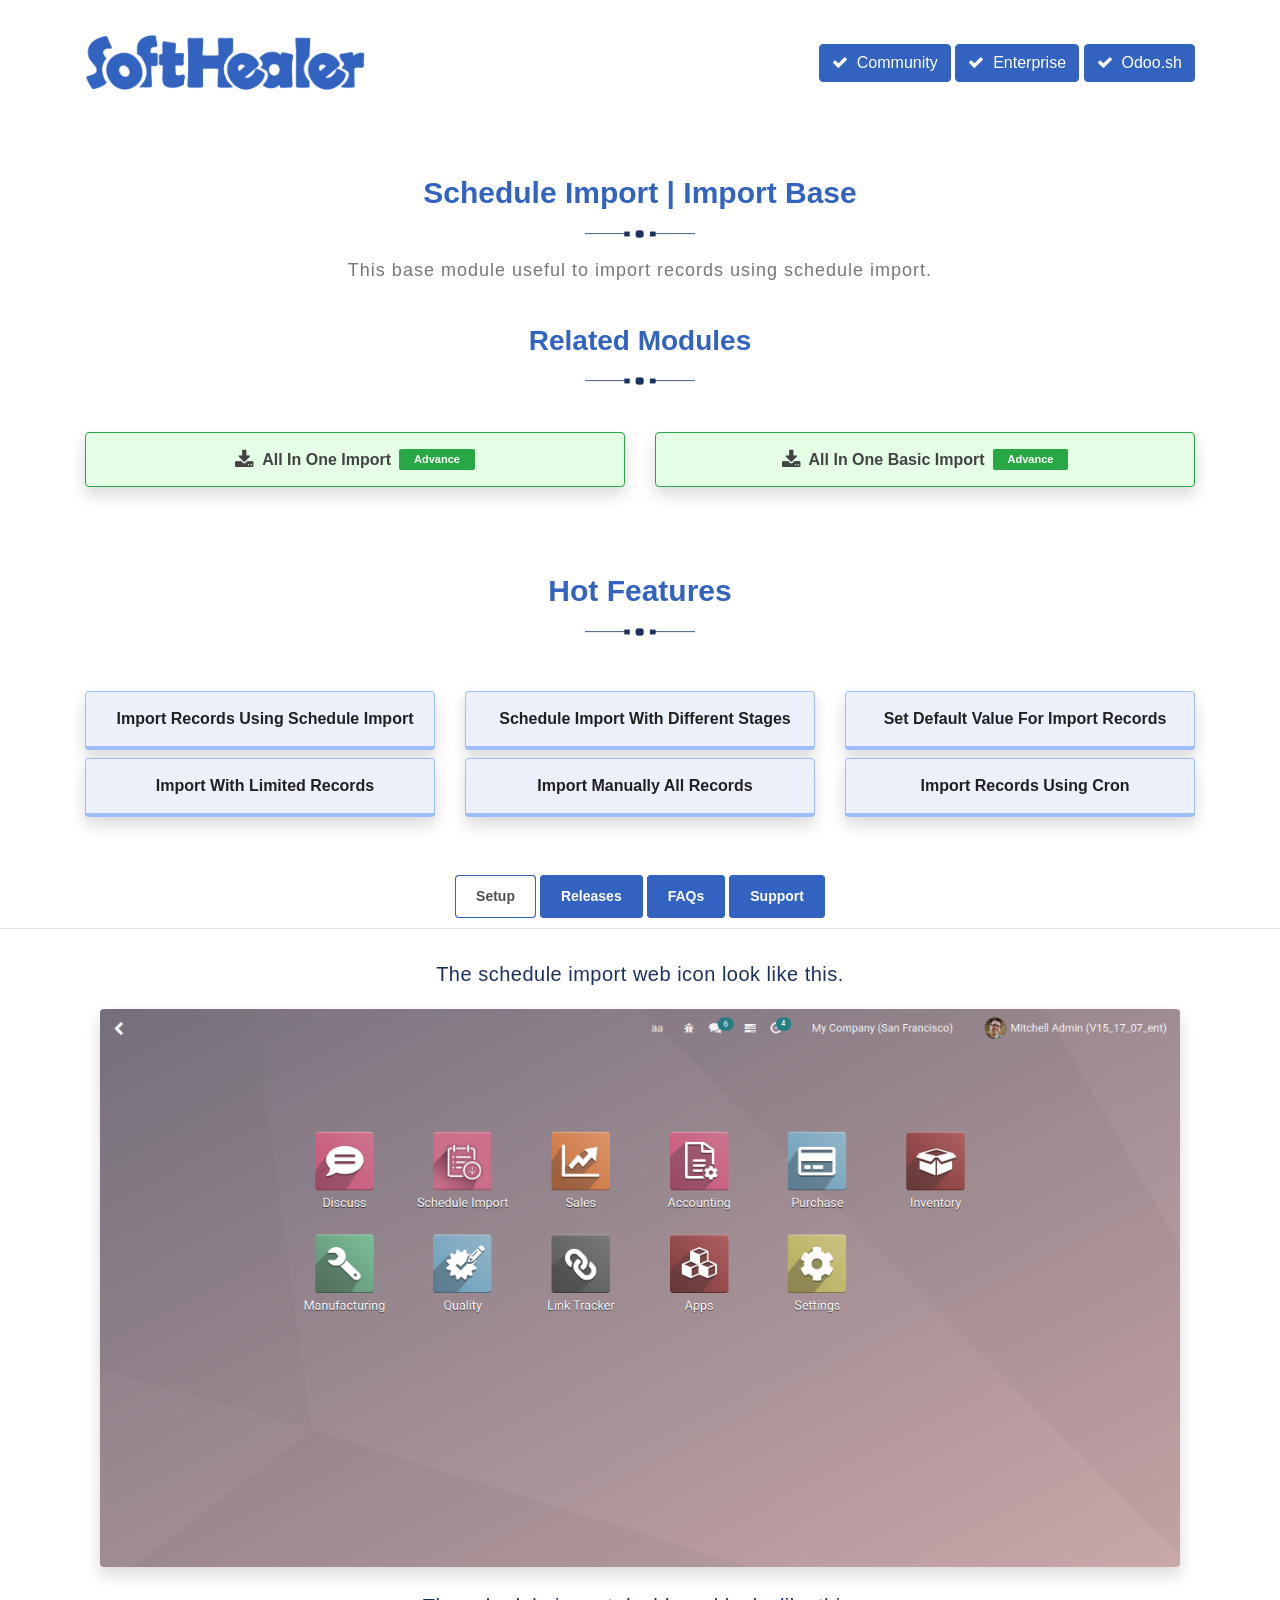
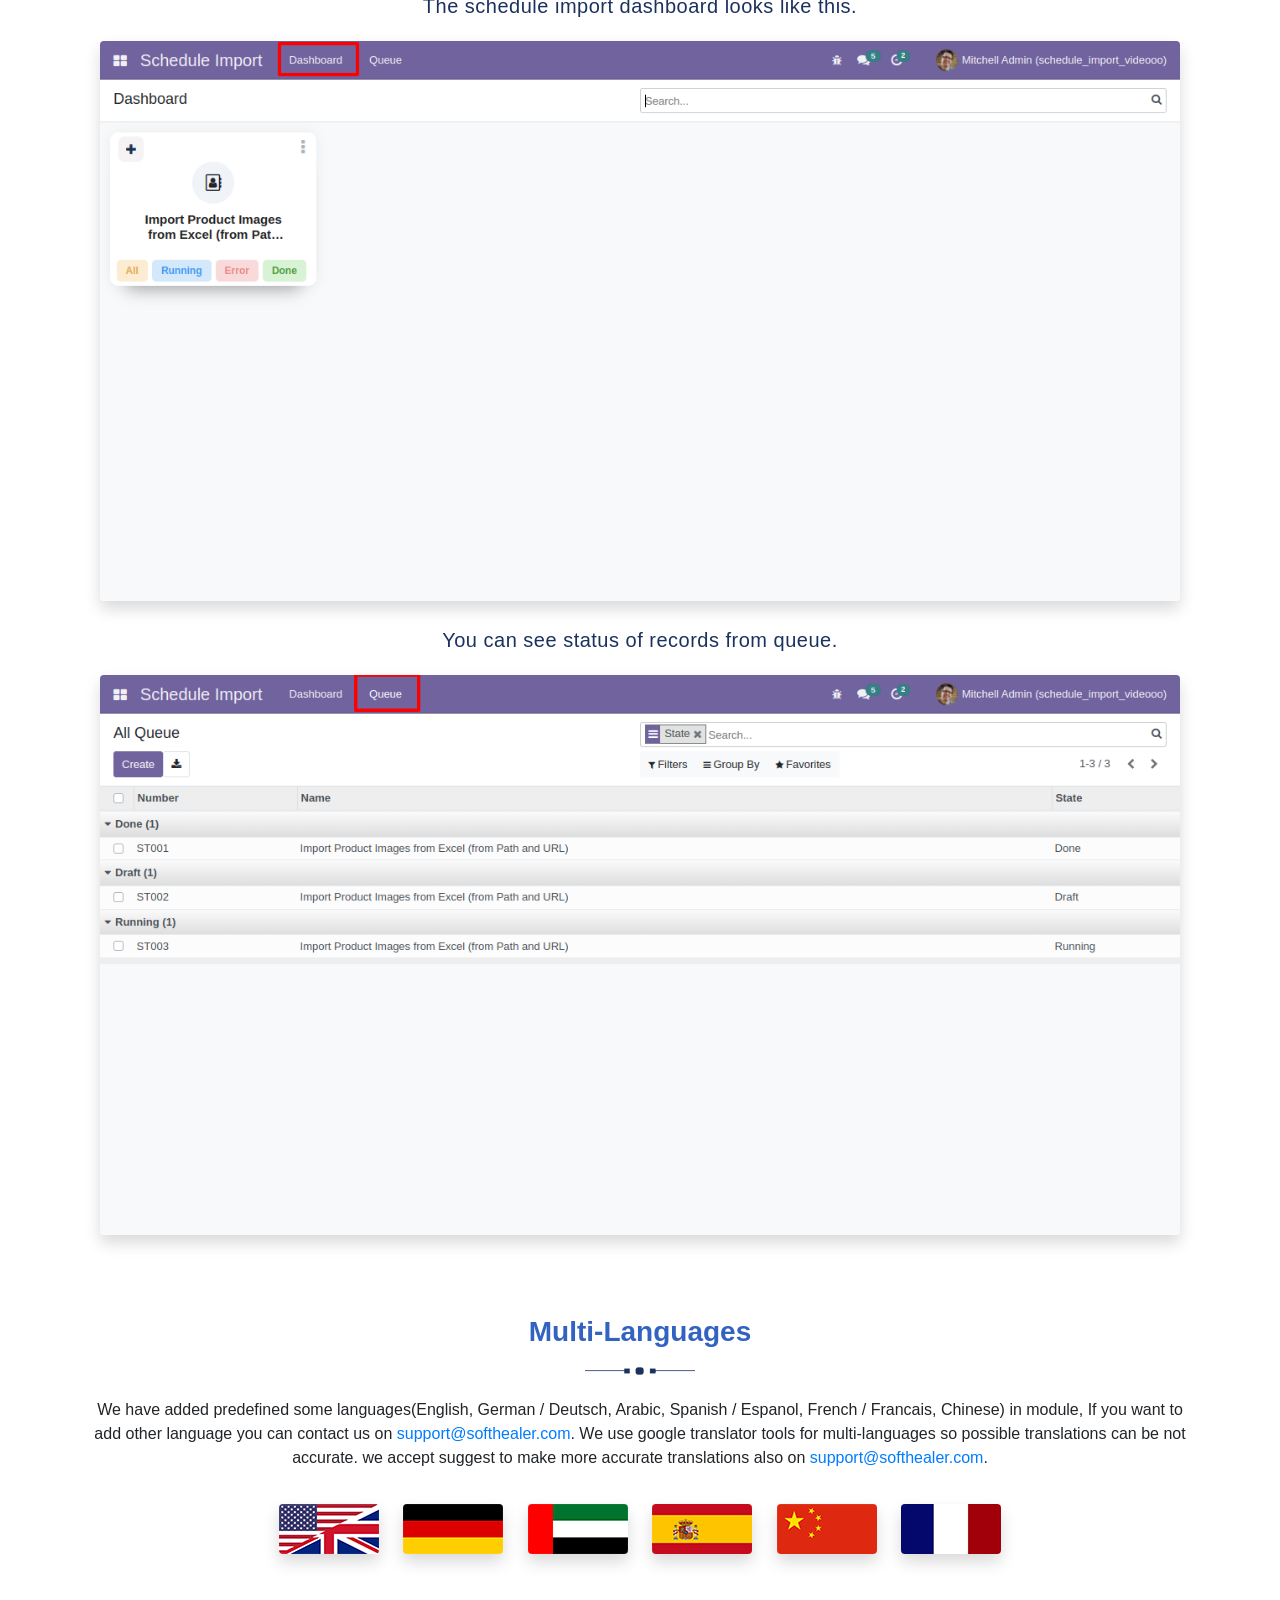
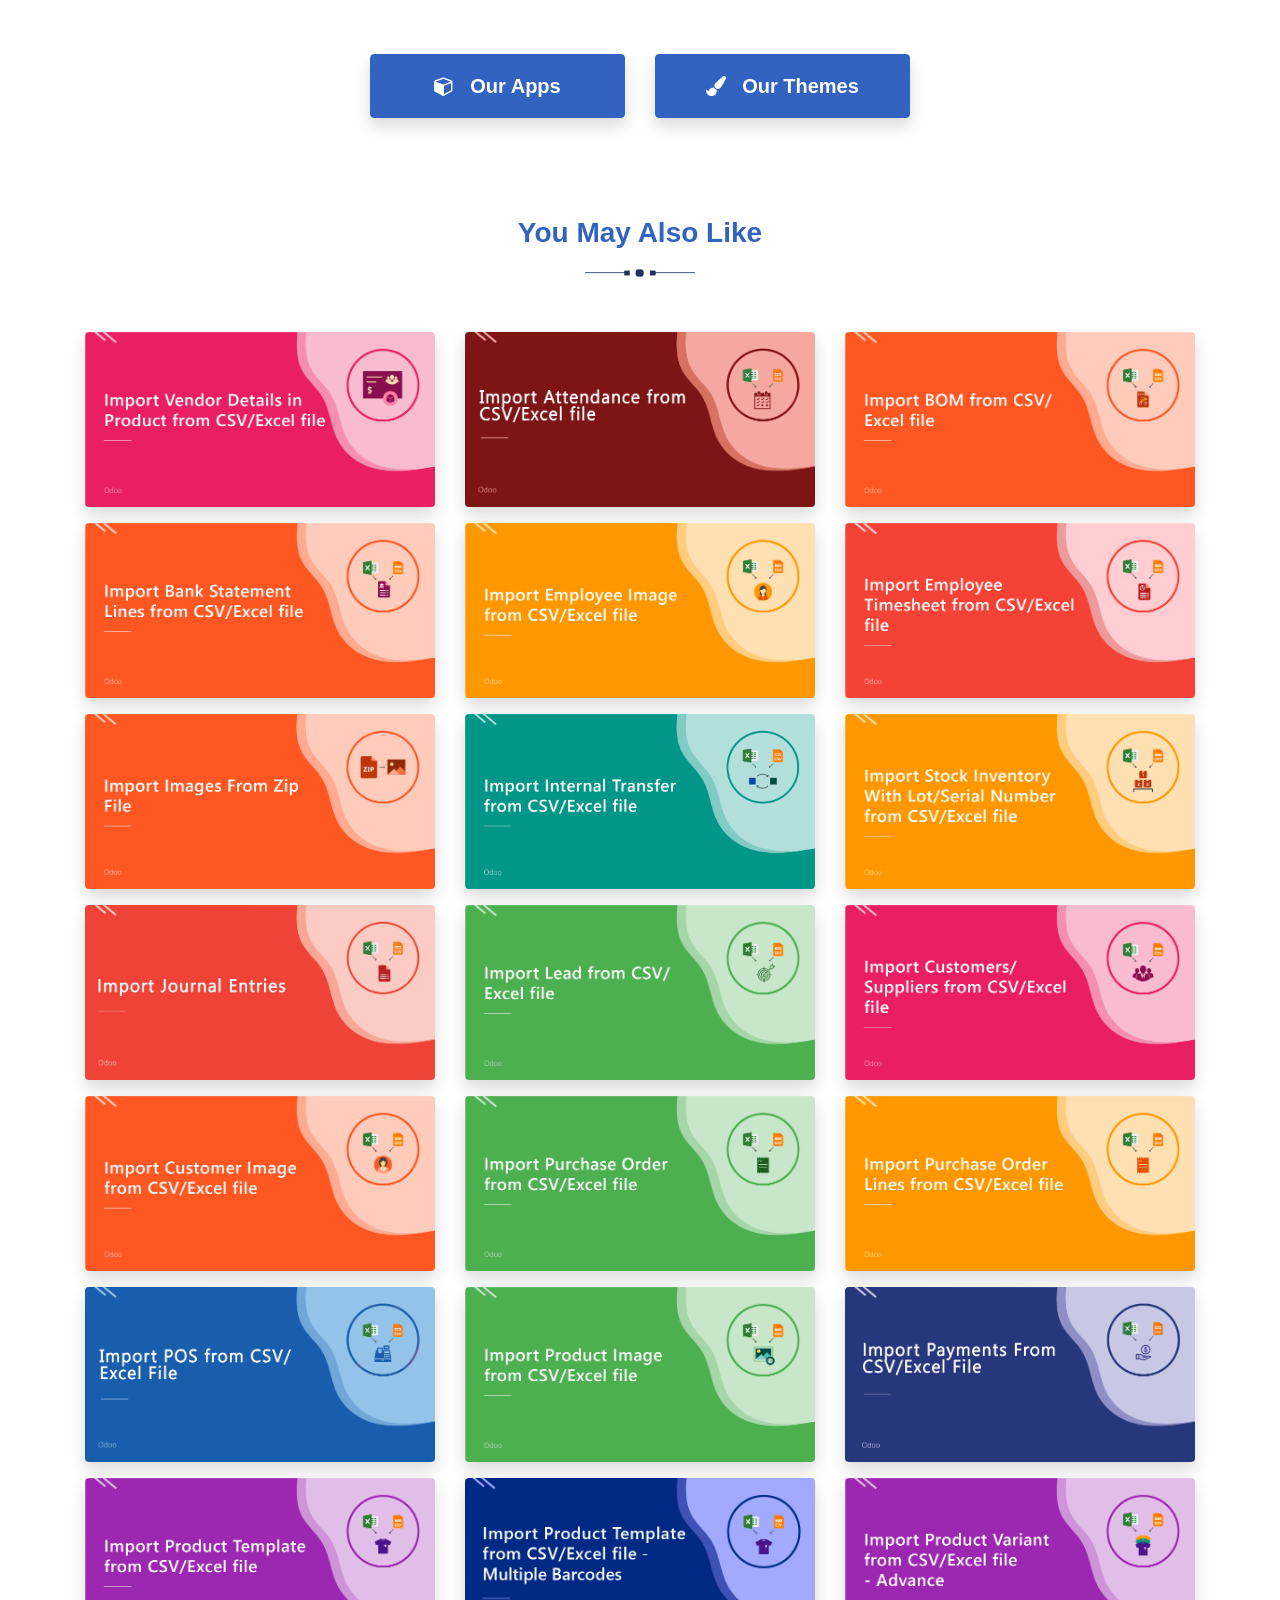
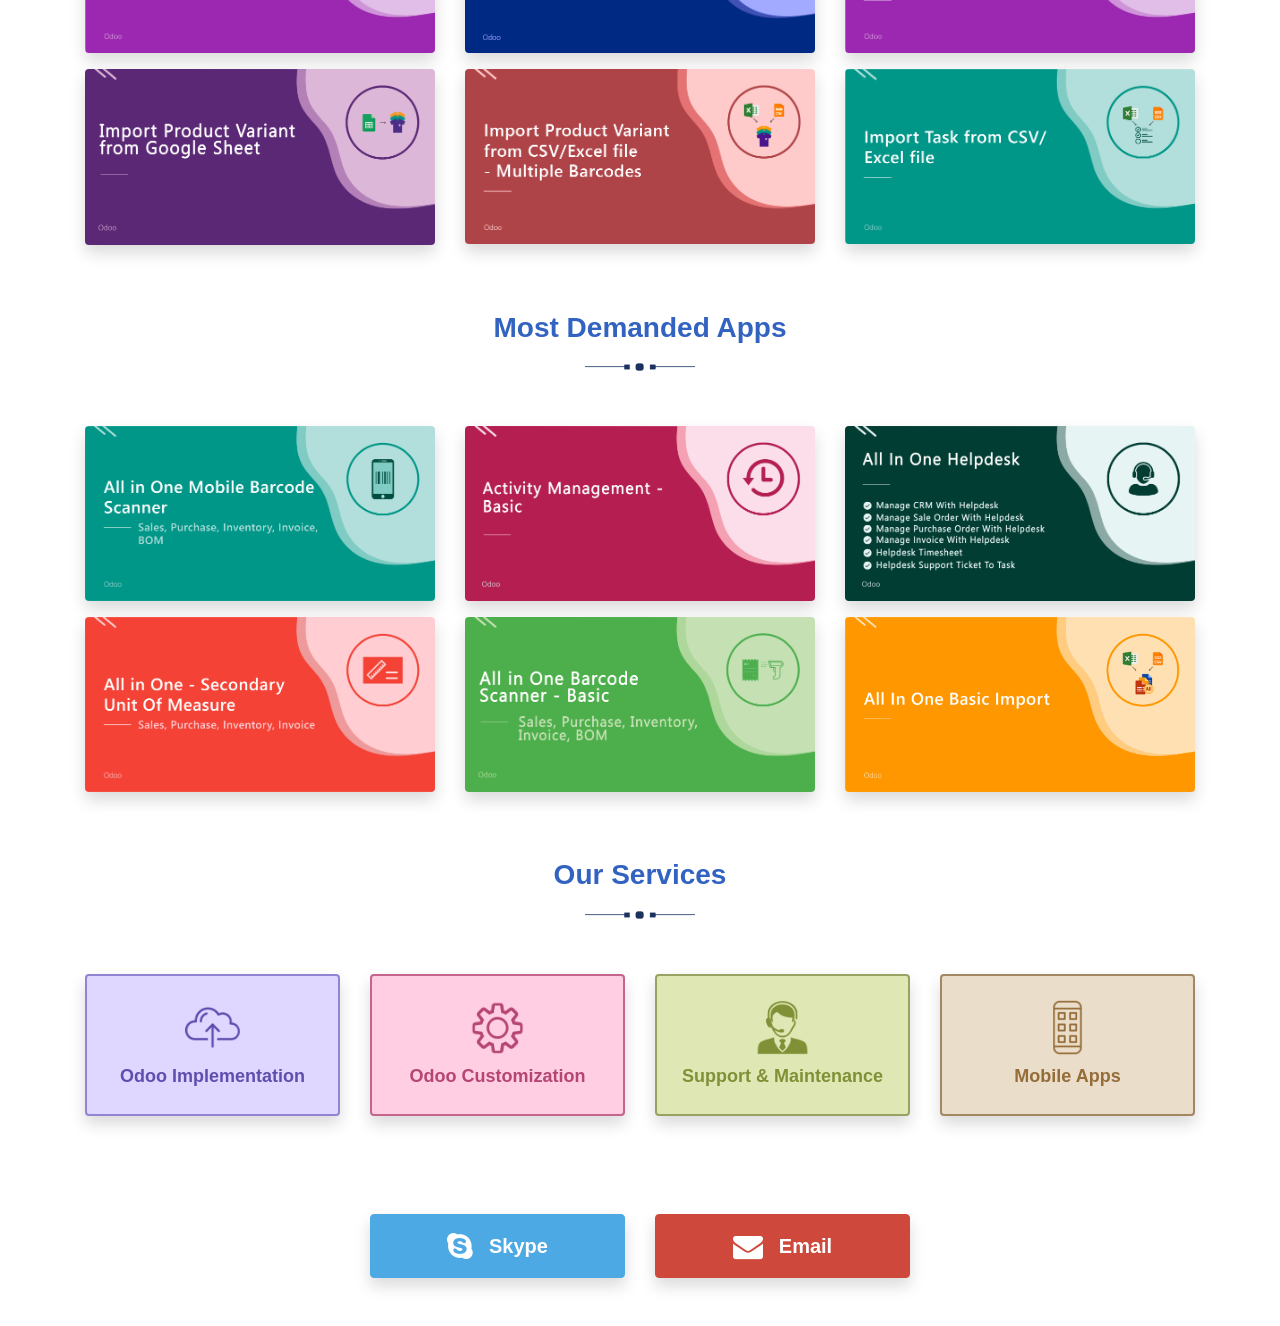
<file: sh_import_base/static/description/index.html>
<!DOCTYPE html>
<html>
   <head>
      <title></title>
      <link rel="stylesheet" href="https://maxcdn.bootstrapcdn.com/bootstrap/4.5.0/css/bootstrap.min.css">
      <link rel="stylesheet" href="https://cdnjs.cloudflare.com/ajax/libs/font-awesome/4.7.0/css/font-awesome.min.css">
      <script src="https://ajax.googleapis.com/ajax/libs/jquery/3.5.1/jquery.min.js"></script>
      <script src="https://cdnjs.cloudflare.com/ajax/libs/popper.js/1.16.0/umd/popper.min.js"></script>
      <script src="https://maxcdn.bootstrapcdn.com/bootstrap/4.5.0/js/bootstrap.min.js"></script>


   </head>
   <body>
      <section id="sh_module_heading">
         <div class="container">
            <div class="sh_center text-center" style='margin: 2rem 0;'>
               <div class="row align-items-center" style='align-items: center;'>
                  <div class="col-lg-4 col-md-4 col-sm-12" style='text-align: left;'>
                     <img src='softhealer.png' alt='logo' style="width: 80%;">
                  </div>
                  <div class="col-lg-8 col-md-8 col-sm-12" style='text-align: right;'>
                     <span class='btn btn-primary' style="position: relative; overflow: hidden; border: 1px solid transparent; padding: .375rem .75rem; font-size: 1rem; line-height: 1.5; border-radius: .25rem; background-color: #3363c1;border-color: #3363c1;"><i class='fa fa-check' style="margin-right: 9px;"></i>Community</span>
                     <span class='btn btn-primary' style="position: relative; overflow: hidden; border: 1px solid transparent; padding: .375rem .75rem; font-size: 1rem; line-height: 1.5; border-radius: .25rem; background-color: #3363c1;border-color: #3363c1;"><i class='fa fa-check' style="margin-right: 9px;"></i>Enterprise</span>
                     <span class='btn btn-primary' style="position: relative; overflow: hidden; border: 1px solid transparent; padding: .375rem .75rem; font-size: 1rem; line-height: 1.5; border-radius: .25rem; background-color: #3363c1;border-color: #3363c1;"><i class='fa fa-check' style="margin-right: 9px;"></i>Odoo.sh</span>
                  </div>
               </div>
            </div>
         </div>
      </section>
      <!-- heading  -->
      <section id="sh_module_heading" style="padding-top: 50px;">
         <div class="container">
            <div class="sh_center text-center">
               <h4 style="font-size: 30px;font-weight: 600;color: #3363c1;margin-bottom: 10px;">Schedule Import | Import Base</h4>
               <!-- <img src="shape.png" style="width: 100px;display: block;text-align: center;margin: auto;margin-bottom: 20px;" /> -->
               <img src="heading.png" alt="heading" />
               <p style="color: #777;font-size: 18px;margin: 0;letter-spacing: 1px;margin-top: 12px;">This base module useful to import records using schedule import.</p>
            </div>
         </div>
      </section>
    






<!-- Two button section -->
      <section class="sh_bg_cover" style="padding:40px 0px;background-color: transparent;">
        <div class="container">
            <div class="sh_center text-center" style="margin-bottom: 40px;">
               <h4 style="font-size: 28px;font-weight: 600;color: #3363c1;margin-bottom: 10px;">Related Modules</h4>
               <!-- <hr style="width: 100px;border-width: 2px;border-color: #3363c1;" /> -->
               <img src="heading.png" alt="heading" />
            </div>
              <div class="row">
               
               <div class="col-md-6 mb-3 col-lg-6 col-sm-12 col-12">
                  <a href="https://apps.odoo.com/apps/modules/15.0/sh_all_in_one_import/" target="_blank" style="text-decoration:none;">
                     <div class="box p-3 shadow text-center border border-success rounded d-flex justify-content-center align-items-center" align="center" style="color:#434343; font-family:sans-serif!important;  margin-bottom:0px !important; text-align:justify; text-decoration: none;background-color: #e5ffe6;border-radius: 0.25rem !important;">
                        <!-- <img class="mr-2" src="d.png" alt="gif" style="height: 25px;" /> -->
                        <span class="fa fa-download" style="font-size: 20px;color: #434343;margin-right: 8px;"></span>
                        <h6 class="mb-0 font-weight-bold mr-2">All In One Import</h6> <span class="badge badge-success" style="padding:5px 15px; border-radius:2px; color:#fff; font-size: 11px; font-weight:bold;vertical-align: text-top;">Advance</span>
                     </div>
                  </a>
               </div>
               <div class="col-md-6 mb-3 col-lg-6 col-sm-12 col-12">
                  <a href="https://apps.odoo.com/apps/modules/15.0/sh_all_in_one_basic_import/" target="_blank" style="text-decoration:none;">
                     <div class="box p-3 shadow text-center border border-success rounded d-flex justify-content-center align-items-center" align="center" style="color:#434343; font-family:sans-serif!important;  margin-bottom:0px !important; text-align:justify; text-decoration: none;background-color: #e5ffe6;border-radius: 0.25rem !important;">
                        <!-- <img class="mr-2" src="d.png" alt="gif" style="height: 25px;" /> -->
                        <span class="fa fa-download" style="font-size: 20px;color: #434343;margin-right: 8px;"></span>
                        <h6 class="mb-0 font-weight-bold mr-2">All In One Basic Import</h6> <span class="badge badge-success" style="padding:5px 15px; border-radius:2px; color:#fff; font-size: 11px; font-weight:bold;vertical-align: text-top;">Advance</span>
                     </div>
                  </a>
               </div>
               
            </div>
         </div>
      </section> 
<!-- end Two button section -->

      <section id="sh_hot_feature" style="padding-top: 30px;background-color: transparent;">
         <div class="container">
            <div class="sh_center text-center mb-5">
               <h4 style="font-size: 30px;font-weight: 600;color: #3363c1;margin-bottom: 10px;">Hot Features</h4>
               <!-- <hr style="width: 100px;border-width: 2px;border-color: #3363c1;" /> -->
               <img src="heading.png" alt="heading" />
            </div>
            <div class="row">
                <div
               class="col-lg-4 col-md-6 col-sm-12 col-12 mb-2">
               <div
                  class="sh_icon d-flex justify-content-center align-items-center rounded shadow"
                  style="padding: 15px;border: 1px solid #9ebdfb;border-bottom: 4px solid #9ebdfb;background-color: #ebf0fb;border-radius: 0.25rem !important;">

                  <span
                     style="color: #212121;font-weight: 600;vertical-align: middle;padding-left: 10px;">Import Records Using Schedule Import
                  </span>
               </div>
            </div>
            <div
               class="col-lg-4 col-md-6 col-sm-12 col-12 mb-2">
               <div
                  class="sh_icon d-flex justify-content-center align-items-center rounded shadow"
                  style="padding: 15px;border: 1px solid #9ebdfb;border-bottom: 4px solid #9ebdfb;background-color: #ebf0fb;border-radius: 0.25rem !important;">

                  <span
                     style="color: #212121;font-weight: 600;vertical-align: middle;padding-left: 10px;">Schedule Import With Different Stages
                  </span>
               </div>
            </div>
            
              <div
               class="col-lg-4 col-md-6 col-sm-12 col-12 mb-2">
               <div
                  class="sh_icon d-flex justify-content-center align-items-center rounded shadow"
                  style="padding: 15px;border: 1px solid #9ebdfb;border-bottom: 4px solid #9ebdfb;background-color: #ebf0fb;border-radius: 0.25rem !important;">

                  <span
                     style="color: #212121;font-weight: 600;vertical-align: middle;padding-left: 10px;">Set Default Value For Import Records
                  </span>
               </div>
            </div>
              <div
               class="col-lg-4 col-md-6 col-sm-12 col-12 mb-2">
               <div
                  class="sh_icon d-flex justify-content-center align-items-center rounded shadow"
                  style="padding: 15px;border: 1px solid #9ebdfb;border-bottom: 4px solid #9ebdfb;background-color: #ebf0fb;border-radius: 0.25rem !important;">

                  <span
                     style="color: #212121;font-weight: 600;vertical-align: middle;padding-left: 10px;">Import With Limited Records 
                  </span>
               </div>
            </div>
              <div
               class="col-lg-4 col-md-6 col-sm-12 col-12 mb-2">
               <div
                  class="sh_icon d-flex justify-content-center align-items-center rounded shadow"
                  style="padding: 15px;border: 1px solid #9ebdfb;border-bottom: 4px solid #9ebdfb;background-color: #ebf0fb;border-radius: 0.25rem !important;">

                  <span
                     style="color: #212121;font-weight: 600;vertical-align: middle;padding-left: 10px;">Import Manually All Records
                  </span>
               </div>
            </div>
  <div
               class="col-lg-4 col-md-6 col-sm-12 col-12 mb-2">
               <div
                  class="sh_icon d-flex justify-content-center align-items-center rounded shadow"
                  style="padding: 15px;border: 1px solid #9ebdfb;border-bottom: 4px solid #9ebdfb;background-color: #ebf0fb;border-radius: 0.25rem !important;">

                  <span
                     style="color: #212121;font-weight: 600;vertical-align: middle;padding-left: 10px;">Import Records Using Cron
                  </span>
               </div>
            </div>
             
            </div>
         </div>
         </div>
      </section>
     
<section id="sh_tab" style="padding-top: 50px;background-color: transparent;">
   <div class="">
      <ul class="nav nav-tabs justify-content-center" role="tablist" style="justify-content: center;padding-bottom: 10px;background-color: transparent;">
         
            <li class="nav-item rounded" style="cursor:pointer; background-color: #3363c1;color: #fff;border-radius: 0;font-weight: 600;font-size: 14px;margin: 0 2px;border-radius: 0.25rem !important;">
            <span class="nav-link active rounded" data-toggle="tab" href="#Configurations" style="cursor: pointer;border: 1px solid #3363c1;padding: 10px 20px;border-top-left-radius: 0px;border-top-right-radius: 0px;">Setup</span>
            </li>
            <li class="nav-item rounded" style="cursor:pointer; background-color: #3363c1;color: #fff;border-radius: 0;font-weight: 600;font-size: 14px;margin: 0 2px;border-radius: 0.25rem !important;">
            <span class="nav-link rounded" data-toggle="tab" href="#Release" style="cursor: pointer;border: 1px solid #3363c1;padding: 10px 20px;border-top-left-radius: 0px;border-top-right-radius: 0px;">Releases</span>
            </li>
            <li class="nav-item rounded" style="cursor:pointer; background-color: #3363c1;color: #fff;border-radius: 0;font-weight: 600;font-size: 14px;margin: 0 2px;border-radius: 0.25rem !important;">
            <span class="nav-link rounded" data-toggle="tab" href="#FAQ" style="cursor: pointer;border: 1px solid #3363c1;padding: 10px 20px;border-top-left-radius: 0px;border-top-right-radius: 0px;">FAQs</span>
            </li>
            <li class="nav-item rounded" style="cursor:pointer; background-color: #3363c1;color: #fff;border-radius: 0;font-weight: 600;font-size: 14px;margin: 0 2px;border-radius: 0.25rem !important;">
            <span class="nav-link rounded" data-toggle="tab" href="#Support" style="cursor: pointer;border: 1px solid #3363c1;padding: 10px 20px;border-top-left-radius: 0px;border-top-right-radius: 0px;">Support</span>
            </li>
      </ul>
      <div class="tab-content" style="padding-top: 30px;background-color: transparent;padding-bottom: 30px;">
         
         <!-- tab 2 -->
         <div id="Configurations" class="tab-pane active">
            <section id="sh_configuration">
               <div class="container">
                  <div class="text-center">
                       <p style="color: #1b325f;font-size: 20px;max-width: 75%;margin: auto;margin-bottom: 20px;letter-spacing: .5px;"> The schedule import web icon look like this.
                     </p>
                     <div class="col-md-12">
                        <img class="img-responsive rounded shadow" src="0.png" style="width: 100%;" />
                     </div>
                     <br/>
                     <p style="color: #1b325f;font-size: 20px;max-width: 75%;margin: auto;margin-bottom: 20px;letter-spacing: .5px;"> The schedule import dashboard looks like this.
                     </p>
                     <div class="col-md-12">
                        <img class="img-responsive rounded shadow" src="1.png" style="width: 100%;" />
                     </div>
                     <br/>
                     <p style="color: #1b325f;font-size: 20px;max-width: 75%;margin: auto;margin-bottom: 20px;letter-spacing: .5px;"> You can see status of records from queue.
                     </p>
                     <div class="col-md-12">
                        <img class="img-responsive rounded shadow" src="2.png" style="width: 100%;" />
                     </div>
                     

                  </div>
               </div>
            </section>
          </div>
         <!-- tab 2 -->
         <!-- tab 3 -->
         <div id="Release" class="tab-pane fade container">
             <div class="sh_content shadow rounded bg-white" style="padding: 20px;margin-bottom: 15px;">
               <h4 style="font-size: 16px;margin: 0;color: #212121;text-decoration: none;font-weight: 600;letter-spacing: 1px;display: block;"><span class="fa fa-hand-o-right" style="color: #3363c1;font-weight: 600;font-size: 18px;padding-right: 10px;"></span> <span>Version 15.0.3</span> | <span style="color: #3363c1;">Released on : 21<sup>st</sup>July 2022</span></h4>
                 <div style="font-size: 16px;padding-left: 32px;color: #555;margin: 0;padding-top: 15px;">
                  <div style="font-weight: normal;" class="d-flex align-items-center"> <span class="badge badge-warning" style="background: #FF9800;
padding: 5px 10px;
border-radius: 3px;
color: #fff;
font-size: 9px;
text-transform: uppercase;
font-weight: bold;
box-shadow: 0 1px 3px rgba(0,0,0,0.12), 0 1px 2px rgba(0,0,0,0.24);">Update</span> Updates Based On Latest Odoo Patches.</span></div>
               </div>
            </div>
            <div class="sh_content shadow rounded bg-white" style="padding: 20px;margin-bottom: 15px;">
               <h4 style="font-size: 16px;margin: 0;color: #212121;text-decoration: none;font-weight: 600;letter-spacing: 1px;display: block;"><span class="fa fa-hand-o-right" style="color: #3363c1;font-weight: 600;font-size: 18px;padding-right: 10px;"></span> <span>Version 15.0.2</span> | <span style="color: #3363c1;">Released on : 18<sup>th</sup>July 2022</span></h4>
               <div style="font-size: 16px;padding-left: 32px;color: #555;margin: 0;padding-top: 15px;">
                  <div style="font-weight: normal;" class="d-flex align-items-center"><span
                                class="badge badge-success mr-2"
                                style="
                                    background-color: #43a047 !important;
                                    padding: 5px 17px;
                                    border-radius: 3px;
                                    color: #fff;
                                    font-size: 9px;
                                    text-transform: uppercase;
                                    font-weight: bold;
                                    box-shadow: 0 1px 3px rgba(0, 0, 0, 0.12), 0 1px 2px rgba(0, 0, 0, 0.24);
                                "
                            >
                                New
                            </span>
                            <span style="vertical-align: middle;font-size: 15px;">Web Icon For Schedule Import Added.</span></div>
               </div>
            </div>
          
              
             <div class="sh_content shadow rounded bg-white" style="padding: 20px;margin-bottom: 15px;">
               <h4 style="font-size: 16px;margin: 0;color: #212121;text-decoration: none;font-weight: 600;letter-spacing: 1px;display: block;"><span class="fa fa-hand-o-right" style="color: #3363c1;font-weight: 600;font-size: 18px;padding-right: 10px;"></span> <span>Version 15.0.1</span> | <span style="color: #3363c1;">Released on : 23<sup>rd</sup>June 2022</span></h4>
               <div style="font-size: 16px;padding-left: 32px;color: #555;margin: 0;padding-top: 15px;">
                  <div style="font-weight: normal;" class="d-flex align-items-center">
                  <span
                                class="badge mr-2"
                                style="
                                    background-color: #3363c1 !important;
                                    padding: 5px 15px;
                                    border-radius: 3px;
                                    color: #fff;
                                    font-size: 9px;
                                    text-transform: uppercase;
                                    font-weight: bold;
                                    box-shadow: 0 1px 3px rgba(0, 0, 0, 0.12), 0 1px 2px rgba(0, 0, 0, 0.24);
                                "
                            >
                                Initial
                            </span>
                         <span style="vertical-align: middle;font-size: 15px;">Initial Release.</div>
               </div>
            </div>

         </div>
         <!-- tab 3 -->
         <!-- tab 4 -->
         <div id="FAQ" class="tab-pane fade container">
            <div class="demo">
               <div class="panel-group" id="accordion" role="tablist">
                  <div class="panel panel-default shadow rounded bg-white" style="padding: 20px;margin-bottom: 20px;">
                     <div class="panel-heading" role="tab" id="headingOne" style="border: 0;padding: 0;">
                        <h4 class="panel-title" style="margin: 0;">
                           <a role="button" data-toggle="collapse" data-parent="#accordion" href="#collapseOne" aria-expanded="true" aria-controls="collapseOne" style="font-size: 16px;margin: 0;color: #212121;text-decoration: none;font-weight: 600;letter-spacing: 1px;display: flex;">
                              <span class="fa fa-hand-o-right" style="color: #3363c1;font-weight: 600;font-size: 18px;padding-right: 10px;"></span>
                              Is this app compatible with Odoo Community as well as Enterprise?
                              <!--  <span class="fa fa-plus" style="float: right;background-color: #3363c1;width: 35px;height: 35px;text-align: center;line-height: 35px;color: #fff;border-radius: 50%;margin-top: -8px;"></span> -->
                           </a>
                        </h4>
                     </div>
                     <div id="collapseOne1" class="panel-collapse collapse show" role="tabpanel" aria-labelledby="headingOne">
                        <div class="panel-body" style="padding-top: 20px;">
                           <ul style="list-style-type: disc;font-size: 16px;padding-left: 30px;color: #555;margin: 0;">
                              <li style="margin-bottom: 0px;">Yes, this app works perfectly with Odoo Enterprise (Odoo.sh & Premise) as well as Community. </li>
                           </ul>
                        </div>
                     </div>
                  </div>
                  <div class="panel panel-default shadow rounded bg-white" style="padding: 20px;margin-bottom: 20px;">
                     <div class="panel-heading" role="tab" id="headingTwo"  style="border: 0;padding: 0;">
                        <h4 class="panel-title" style="margin: 0;">
                           <a class="collapsed" role="button" data-toggle="collapse" data-parent="#accordion" href="#collapseTwo" aria-expanded="false" aria-controls="collapseTwo" style="font-size: 16px;margin: 0;color: #212121;text-decoration: none;font-weight: 600;letter-spacing: 1px;display: flex;">
                              <span class="fa fa-hand-o-right" style="color: #3363c1;font-weight: 600;font-size: 18px;padding-right: 10px;"></span>
                              Is this app compatible with Odoo's Multi-Company/Multi-Website Feature?
                              <!--   <span class="fa fa-plus" style="float: right;background-color: #3363c1;width: 35px;height: 35px;text-align: center;line-height: 35px;color: #fff;border-radius: 50%;margin-top: -8px;"></span> -->
                           </a>
                        </h4>
                     </div>
                     <div id="collapseTwo2" class="panel-collapse collapse show" role="tabpanel" aria-labelledby="headingTwo">
                        <div class="panel-body" style="padding-top: 20px;">
                           <ul style="list-style-type: disc;font-size: 16px;padding-left: 30px;color: #555;margin: 0;">
                              <li style="margin-bottom: 0px;">No, This app is not compatible with Odoo's Multi-Company/Multi-Website Feature.</li>
                           </ul>
                        </div>
                     </div>
                  </div>
                  <div class="panel panel-default shadow rounded bg-white" style="padding: 20px;margin-bottom: 20px;">
                     <div class="panel-heading" role="tab" id="headingThree" style="border: 0;padding: 0;">
                        <h4 class="panel-title" style="margin: 0;">
                           <a class="collapsed" role="button" data-toggle="collapse" data-parent="#accordion" href="#collapseThree" aria-expanded="false" aria-controls="collapseThree" style="font-size: 16px;margin: 0;color: #212121;text-decoration: none;font-weight: 600;letter-spacing: 1px;display: flex;">
                           <span class="fa fa-hand-o-right" style="color: #3363c1;font-weight: 600;font-size: 18px;padding-right: 10px;"></span>
                           I want some customization in this app. How can I request it?
                           </a>
                        </h4>
                     </div>
                     <div id="collapseThree3" class="panel-collapse collapse show" role="tabpanel" aria-labelledby="headingThree">
                        <div class="panel-body" style="padding-top: 20px;">
                           <ul style="list-style-type: disc;font-size: 16px;padding-left: 30px;color: #555;margin: 0;">
                              <li style="margin-bottom: 0px;">Please Contact Us at <a href='mailto:sales@softhealer.com' style="color: #007bff;font-weight: 600;text-decoration: none;">sales@softhealer.com</a>to request customization.</li>
                           </ul>
                        </div>
                     </div>
                  </div>
                  <div class="panel panel-default shadow rounded bg-white" style="padding: 20px;margin-bottom: 20px;">
                     <div class="panel-heading" role="tab" id="headingThree" style="border: 0;padding: 0;">
                        <h4 class="panel-title" style="margin: 0;">
                           <a class="collapsed" role="button" data-toggle="collapse" data-parent="#accordion" href="#collapseThree" aria-expanded="false" aria-controls="collapseThree" style="font-size: 16px;margin: 0;color: #212121;text-decoration: none;font-weight: 600;letter-spacing: 1px;display: flex;">
                           <span class="fa fa-hand-o-right" style="color: #3363c1;font-weight: 600;font-size: 18px;padding-right: 10px;"></span>
                           Do i get free support?
                           </a>
                        </h4>
                     </div>
                     <div id="collapseThree3" class="panel-collapse collapse show" role="tabpanel" aria-labelledby="headingThree">
                        <div class="panel-body" style="padding-top: 20px;">
                           <ul style="list-style-type: disc;font-size: 16px;padding-left: 30px;color: #555;margin: 0;">
                              <li style="margin-bottom: 0px;">Yes, we provide free support for 100 days.</li>
                           </ul>
                        </div>
                     </div>
                  </div>


                  <div class="panel panel-default shadow rounded bg-white" style="padding: 20px;margin-bottom: 20px;">
                     <div class="panel-heading" role="tab" id="headingThree" style="border: 0;padding: 0;">
                        <h4 class="panel-title" style="margin: 0;">
                           <a class="collapsed" role="button" data-toggle="collapse" data-parent="#accordion" href="#collapseThree" aria-expanded="false" aria-controls="collapseThree" style="font-size: 16px;margin: 0;color: #212121;text-decoration: none;font-weight: 600;letter-spacing: 1px;display: flex;">
                           <span class="fa fa-hand-o-right" style="color: #3363c1;font-weight: 600;font-size: 18px;padding-right: 10px;"></span>
                           Do i get free updates?
                           </a>
                        </h4>
                     </div>
                     <div id="collapseThree3" class="panel-collapse collapse show" role="tabpanel" aria-labelledby="headingThree">
                        <div class="panel-body" style="padding-top: 20px;">
                           <ul style="list-style-type: disc;font-size: 16px;padding-left: 30px;color: #555;margin: 0;">
                              <li style="margin-bottom: 0px;">Yes, you will get free update for lifetime.</li>
                           </ul>
                        </div>
                     </div>
                  </div>

                  <div class="panel panel-default shadow rounded bg-white" style="padding: 20px;margin-bottom: 20px;">
                     <div class="panel-heading" role="tab" id="headingThree" style="border: 0;padding: 0;">
                        <h4 class="panel-title" style="margin: 0;">
                           <a class="collapsed" role="button" data-toggle="collapse" data-parent="#accordion" href="#collapseThree" aria-expanded="false" aria-controls="collapseThree" style="font-size: 16px;margin: 0;color: #212121;text-decoration: none;font-weight: 600;letter-spacing: 1px;display: flex;">
                           <span class="fa fa-hand-o-right" style="color: #3363c1;font-weight: 600;font-size: 18px;padding-right: 10px;"></span>
                           Do we need to install any additional libraries/modules for using this module?
                           </a>
                        </h4>
                     </div>
                     <div id="collapseThree3" class="panel-collapse collapse show" role="tabpanel" aria-labelledby="headingThree">
                        <div class="panel-body" style="padding-top: 20px;">
                           <ul style="list-style-type: disc;font-size: 16px;padding-left: 30px;color: #555;margin: 0;">
                              <li style="margin-bottom: 0px;">No, you don't need to install addition libraries.</li>
                           </ul>
                        </div>
                     </div>
                  </div>

                  <div class="panel panel-default shadow rounded bg-white" style="padding: 20px;margin-bottom: 20px;">
                     <div class="panel-heading" role="tab" id="headingThree" style="border: 0;padding: 0;">
                        <h4 class="panel-title" style="margin: 0;">
                           <a class="collapsed" role="button" data-toggle="collapse" data-parent="#accordion" href="#collapseThree" aria-expanded="false" aria-controls="collapseThree" style="font-size: 16px;margin: 0;color: #212121;text-decoration: none;font-weight: 600;letter-spacing: 1px;display: flex;">
                           <span class="fa fa-hand-o-right" style="color: #3363c1;font-weight: 600;font-size: 18px;padding-right: 10px;"></span>
                           Do I have to buy my module for each version?
                           </a>
                        </h4>
                     </div>
                     <div id="collapseThree3" class="panel-collapse collapse show" role="tabpanel" aria-labelledby="headingThree">
                        <div class="panel-body" style="padding-top: 20px;">
                           <ul style="list-style-type: disc;font-size: 16px;padding-left: 30px;color: #555;margin: 0;">
                              <li style="margin-bottom: 0px;">Yes, You have to download module for each version (13,14,15) except in version 12 or lower.</li>
                           </ul>
                        </div>
                     </div>
                  </div>

                  <div class="panel panel-default shadow rounded bg-white" style="padding: 20px;margin-bottom: 20px;">
                     <div class="panel-heading" role="tab" id="headingThree" style="border: 0;padding: 0;">
                        <h4 class="panel-title" style="margin: 0;">
                           <a class="collapsed" role="button" data-toggle="collapse" data-parent="#accordion" href="#collapseThree" aria-expanded="false" aria-controls="collapseThree" style="font-size: 16px;margin: 0;color: #212121;text-decoration: none;font-weight: 600;letter-spacing: 1px;display: flex;">
                           <span class="fa fa-hand-o-right" style="color: #3363c1;font-weight: 600;font-size: 18px;padding-right: 10px;"></span>
                           What If I purchase Module In Wrong Version Can I exchange Module With Other Versions?
                           </a>
                        </h4>
                     </div>
                     <div id="collapseThree3" class="panel-collapse collapse show" role="tabpanel" aria-labelledby="headingThree">
                        <div class="panel-body" style="padding-top: 20px;">
                           <ul style="list-style-type: disc;font-size: 16px;padding-left: 30px;color: #555;margin: 0;">
                              <li style="margin-bottom: 0px;">No, We do not provide any kind of exchange.</li>
                           </ul>
                        </div>
                     </div>
                  </div>
               </div>
            </div>
         </div>
         <!-- tab 4 -->
         <!-- tab 5 -->
         <div id="Support" class="tab-pane fade container">
            <div class="row">
               <div class="col-md">
                  <div class="sh_content shadow rounded bg-white" style="padding: 20px;margin-bottom: 0px;">
                     <h4 class="mb-0"><a href="mailto:support@softhealer.com" style="text-decoration: none;color: #212121;font-size: 18px;font-weight: 600;letter-spacing: 1px;"><span class="fa fa-envelope" style="color: #3363c1;padding-right: 10px;font-size: 20px;"></span> Please mail us for support on <b style="color: #3363c1">support@softhealer.com</b></a></h4>
                  </div>
               </div>
            </div>
         </div>
         <!-- tab 5 -->
      </div>
   </div>
</section>
<section id="sh_multi_language" style="margin: 50px 0;background-color: transparent;">
   <div class="container">
      <div class="sh_center text-center">
        <div class="sh_center text-center mb-3">
            <h4 style="font-size: 28px;font-weight: 600;color: #3363c1;margin-bottom: 10px;">Multi-Languages</h4>
            <img src="heading.png" alt="heading">
         </div>
         <div class="content">

            We have added predefined some languages(English, German / Deutsch, Arabic, Spanish / Espanol, French / Francais, Chinese) in module, If you want to add other language you can contact us on <a href="mailto:support@softhealer.com">support@softhealer.com</a>. We use google translator tools for multi-languages so possible translations can be not accurate. we accept suggest to make more accurate translations also on <a href="mailto:support@softhealer.com">support@softhealer.com</a>.
            <br/><br/>
         </div>
      </div>
      <div class="row">
         <div class="col-lg-12 col-md-12 col-sm-12 col-12">
            <div class="img" style="text-align: center;">
               <img class="shadow rounded" src="eng.png" title="English" alt="english" style="object-fit: cover;margin: 10px 10px;border-radius: 0.25rem !important;" />
               <img class="shadow rounded" src="german.png" title="Germany" alt="germany" style="object-fit: cover;margin: 10px 10px;border-radius: 0.25rem !important;" />
               <img class="shadow rounded" src="aarab.png" title="Arab" alt="arab" style="object-fit: cover;margin: 10px 10px;border-radius: 0.25rem !important;" />
               <img class="shadow rounded" src="spanish.jpg" title="Spanish" alt="spanish" style="object-fit: cover;margin: 10px 10px;border-radius: 0.25rem !important;" />
               <img class="shadow rounded" src="chinese.png" title="Chinese" alt="Chinese" style="object-fit: cover;margin: 10px 10px;border-radius: 0.25rem !important;" />
               <img class="shadow rounded" src="french.png" title="French" alt="French" style="object-fit: cover;margin: 10px 10px;border-radius: 0.25rem !important;" />
            </div>
         </div>
      </div>
   </div>
</section>
 <section class="sh_bg_cover" style="padding:40px 0px; margin-top:2em;background-color: transparent;">
        <div class="container">
            
            <div class="sh_center text-center row">
               <div class="col-lg-3 col-md-3 col-sm-12 col-12"></div>
               <div class="col-lg-3 col-md-3 col-sm-12 col-12">
                  <a class="shadow rounded py-3 px-4 mb-2 d-flex align-items-center justify-content-center" style="border-width: 1px;border-style: solid;border-color: #3363c1;color: #fff;position: relative; overflow: hidden;text-decoration: none;border-radius: 0px;display: inline-block;font-size: 20px;font-weight: bold;width: 100%;background-color: #3363c1;border-radius: 0.25rem !important;" href="https://apps.odoo.com/apps/modules/browse?author=Softhealer%20Technologies" target="_blank"><span class="fa fa-cube mr-3" style="font-size: 20px;color: #fff;"></span><span class="align-middle">Our Apps</span></a>
               </div>
               <div class="col-lg-3 col-md-3 col-sm-12 col-12">
                  <a class="shadow rounded py-3 px-4 mb-2 d-flex align-items-center justify-content-center" style="border-width: 1px;border-style: solid;border-color: #3363c1;color: #fff;position: relative; overflow: hidden;text-decoration: none;border-radius: 0px;display: inline-block;font-size: 20px;font-weight: bold;width: 100%;background-color: #3363c1;border-radius: 0.25rem !important;" href="https://apps.odoo.com/apps/themes/browse?author=Softhealer%20Technologies" target="_blank"><span class="fa fa-paint-brush mr-3" style="font-size: 20px;color: #fff;"></span><span class="align-middle">Our Themes</span></a>
               </div>
               <div class="col-lg-3 col-md-3 col-sm-12 col-12"></div> 
            </div>
         </div>
      </section> 

<section id="sh_like_module" style="margin: 50px 0;background-color: transparent;">
   <div class="container">
      <div class="sh_center text-center mb-5">
         <h4 style="font-size: 28px;font-weight: 600;color: #3363c1;margin-bottom: 10px;">You May Also Like</h4>
         <img src="heading.png" alt="heading" />
      </div>
      <div class="row" style="margin-top: 1rem;">
         
         
         <div class="col-md-4 mb-3">
            <div class="sh_content shadow rounded" style="text-align: center;">
               <div class="sh_img">
                  <a href="https://apps.odoo.com/apps/modules/14.0/sh_import_supplier_info/">
                  <img class="rounded" src="sh_import_supplier_info.png" style="width: 100%">
                  </a>
               </div>
            </div>
         </div>
         <div class="col-md-4 mb-3">
            <div class="sh_content shadow rounded" style="text-align: center;">
               <div class="sh_img">
                  <a href="https://apps.odoo.com/apps/modules/14.0/sh_import_attendance/">
                  <img class="rounded" src="sh_import_attendance.png" style="width: 100%">
                  </a>
               </div>
            </div>
         </div>
         <div class="col-md-4 mb-3">
            <div class="sh_content shadow rounded" style="text-align: center;">
               <div class="sh_img"> 
                  <a href="https://apps.odoo.com/apps/modules/14.0/sh_import_bom/">
                  <img class="rounded" src="sh_import_bom.png" style="width: 100%">
                  </a>
               </div>
            </div>
         </div>
         <div class="col-md-4 mb-3">
            <div class="sh_content shadow rounded" style="text-align: center;">
               <div class="sh_img"> 
                  <a href="https://apps.odoo.com/apps/modules/14.0/sh_import_bsl/">
                  <img class="rounded" src="sh_import_bsl.png" style="width: 100%">
                  </a>
               </div>
            </div>
         </div>
         <div class="col-md-4 mb-3">
            <div class="sh_content shadow rounded" style="text-align: center;">
               <div class="sh_img"> 
                  <a href="https://apps.odoo.com/apps/modules/14.0/sh_import_emp_img/">
                  <img class="rounded" src="sh_import_emp_img.png" style="width: 100%">
                  </a>
               </div>
            </div>
         </div>
         <div class="col-md-4 mb-3">
            <div class="sh_content shadow rounded" style="text-align: center;">
               <div class="sh_img"> 
                  <a href="https://apps.odoo.com/apps/modules/14.0/sh_import_emp_timesheet/">
                  <img class="rounded" src="sh_import_emp_timesheet.png" style="width: 100%">
                  </a>
               </div>
            </div>
         </div>
         <div class="col-md-4 mb-3">
            <div class="sh_content shadow rounded" style="text-align: center;">
               <div class="sh_img"> 
                  <a href="https://apps.odoo.com/apps/modules/14.0/sh_import_img_zip/">
                  <img class="rounded" src="sh_import_img_zip.png" style="width: 100%">
                  </a>
               </div>
            </div>
         </div>
         <div class="col-md-4 mb-3">
            <div class="sh_content shadow rounded" style="text-align: center;">
               <div class="sh_img"> 
                  <a href="https://apps.odoo.com/apps/modules/14.0/sh_import_int_transfer/">
                  <img class="rounded" src="sh_import_int_transfer.png" style="width: 100%">
                  </a>
               </div>
            </div>
         </div>
         
         <div class="col-md-4 mb-3">
            <div class="sh_content shadow rounded" style="text-align: center;">
               <div class="sh_img"> 
                  <a href="https://apps.odoo.com/apps/modules/14.0/sh_import_inventory_with_lot_serial/">
                  <img class="rounded" src="sh_import_inventory_with_lot_serial.png" style="width: 100%">
                  </a>
               </div>
            </div>
         </div>
         <div class="col-md-4 mb-3">
            <div class="sh_content shadow rounded" style="text-align: center;">
               <div class="sh_img"> 
                  <a href="https://apps.odoo.com/apps/modules/14.0/sh_import_journal_item/">
                  <img class="rounded" src="sh_import_journal_item.png" style="width: 100%">
                  </a>
               </div>
            </div>
         </div>
         <div class="col-md-4 mb-3">
            <div class="sh_content shadow rounded" style="text-align: center;">
               <div class="sh_img"> 
                  <a href="https://apps.odoo.com/apps/modules/14.0/sh_import_lead/">
                  <img class="rounded" src="sh_import_lead.png" style="width: 100%">
                  </a>
               </div>
            </div>
         </div>
         <div class="col-md-4 mb-3">
            <div class="sh_content shadow rounded" style="text-align: center;">
               <div class="sh_img"> 
                  <a href="https://apps.odoo.com/apps/modules/14.0/sh_import_partner/">
                  <img class="rounded" src="sh_import_partner.png" style="width: 100%">
                  </a>
               </div>
            </div>
         </div>
         <div class="col-md-4 mb-3">
            <div class="sh_content shadow rounded" style="text-align: center;">
               <div class="sh_img"> 
                  <a href="https://apps.odoo.com/apps/modules/14.0/sh_import_partner_img/">
                  <img class="rounded" src="sh_import_partner_img.png" style="width: 100%">
                  </a>
               </div>
            </div>
         </div>
         <div class="col-md-4 mb-3">
            <div class="sh_content shadow rounded" style="text-align: center;">
               <div class="sh_img"> 
                  <a href="https://apps.odoo.com/apps/modules/14.0/sh_import_po/">
                  <img class="rounded" src="sh_import_po.png" style="width: 100%">
                  </a>
               </div>
            </div>
         </div>
         <div class="col-md-4 mb-3">
            <div class="sh_content shadow rounded" style="text-align: center;">
               <div class="sh_img"> 
                  <a href="https://apps.odoo.com/apps/modules/14.0/sh_import_pol/">
                  <img class="rounded" src="sh_import_pol.png" style="width: 100%">
                  </a>
               </div>
            </div>
         </div>
         <div class="col-md-4 mb-3">
            <div class="sh_content shadow rounded" style="text-align: center;">
               <div class="sh_img"> 
                  <a href="https://apps.odoo.com/apps/modules/14.0/sh_import_pos/">
                  <img class="rounded" src="sh_import_pos.png" style="width: 100%">
                  </a>
               </div>
            </div>
         </div>
         <div class="col-md-4 mb-3">
            <div class="sh_content shadow rounded" style="text-align: center;">
               <div class="sh_img"> 
                  <a href="https://apps.odoo.com/apps/modules/14.0/sh_import_product_img/">
                  <img class="rounded" src="sh_import_product_img.png" style="width: 100%">
                  </a>
               </div>
            </div>
         </div>
         <div class="col-md-4 mb-3">
            <div class="sh_content shadow rounded" style="text-align: center;">
               <div class="sh_img"> 
                  <a href="https://apps.odoo.com/apps/modules/14.0/sh_import_payment/">
                  <img class="rounded" src="pa.png" style="width: 100%">
                  </a>
               </div>
            </div>
         </div>
         <div class="col-md-4 mb-3">
            <div class="sh_content shadow rounded" style="text-align: center;">
               <div class="sh_img"> 
                  <a href="https://apps.odoo.com/apps/modules/14.0/sh_import_product_tmpl/">
                  <img class="rounded" src="sh_import_product_tmpl.png" style="width: 100%">
                  </a>
               </div>
            </div>
         </div>
         <div class="col-md-4 mb-3">
            <div class="sh_content shadow rounded" style="text-align: center;">
               <div class="sh_img"> 
                  <a href="https://apps.odoo.com/apps/modules/14.0/sh_import_product_tmpl_mb/">
                  <img class="rounded" src="sh_import_product_tmpl_mb.png" style="width: 100%">
                  </a>
               </div>
            </div>
         </div>
         <div class="col-md-4 mb-3">
            <div class="sh_content shadow rounded" style="text-align: center;">
               <div class="sh_img"> 
                  <a href="https://apps.odoo.com/apps/modules/14.0/sh_import_product_var/">
                  <img class="rounded" src="sh_import_product_var.png" style="width: 100%">
                  </a>
               </div>
            </div>
         </div>
         <div class="col-md-4 mb-3">
            <div class="sh_content shadow rounded" style="text-align: center;">
               <div class="sh_img"> 
                  <a href="https://apps.odoo.com/apps/modules/14.0/sh_import_product_var_gs/">
                  <img class="rounded" src="sh_import_product_var_gs.png" style="width: 100%">
                  </a>
               </div>
            </div>
         </div>
         <div class="col-md-4 mb-3">
            <div class="sh_content shadow rounded" style="text-align: center;">
               <div class="sh_img"> 
                  <a href="https://apps.odoo.com/apps/modules/14.0/sh_import_product_var_mb/">
                  <img class="rounded" src="sh_import_product_var_mb.png" style="width: 100%">
                  </a>
               </div>
            </div>
         </div>
         <div class="col-md-4 mb-3">
            <div class="sh_content shadow rounded" style="text-align: center;">
               <div class="sh_img"> 
                  <a href="https://apps.odoo.com/apps/modules/14.0/sh_import_project_task/">
                  <img class="rounded" src="sh_import_project_task.png" style="width: 100%">
                  </a>
               </div>
            </div>
         </div>
      </div>
   </div>
</section>
<!-- Most Popular Apps -->
<section id="sh_most_demanded_apps" style="margin: 50px 0 0px 0px;background-color: transparent;">
   <div class="container">
      <div class="sh_center text-center mb-5">
         <h4 style="font-size: 28px;font-weight: 600;color: #3363c1;margin-bottom: 10px;">Most Demanded Apps</h4>
         <img src="heading.png" alt="heading" />
      </div>
      <div class="row" style="margin-top: 1rem;">
         <div class="col-md-4 mb-3">
            <div class="sh_content shadow rounded" style="text-align: center;">
               <div class="sh_img"> 
                  <a href="https://apps.odoo.com/apps/modules/14.0/sh_all_in_one_mbs/">
                  <img class="rounded" src="d1.png" alt="sh_all_in_one_mbs" width="100%">
                  </a>
               </div>
            </div>
         </div>
         <div class="col-md-4 mb-3">
            <div class="sh_content shadow rounded" style="text-align: center;">
               <div class="sh_img"> 
                  <a href="https://apps.odoo.com/apps/modules/14.0/sh_activities_management/">
                  <img class="rounded" src="d3.png" alt="sh_activities_management" width="100%">
                  </a>
               </div>
            </div>
         </div>
         <div class="col-md-4 mb-3">
            <div class="sh_content shadow rounded" style="text-align: center;">
               <div class="sh_img"> 
                  <a href="https://apps.odoo.com/apps/modules/14.0/sh_all_in_one_helpdesk/">
                  <img class="rounded" src="d2.png" alt="sh_all_in_one_helpdesk" style="width: 100%">
                  </a>
               </div>
            </div>
         </div>
         <div class="col-md-4 mb-3">
            <div class="sh_content shadow rounded" style="text-align: center;">
               <div class="sh_img"> 
                  <a href="https://apps.odoo.com/apps/modules/14.0/sh_secondary_unit/">
                  <img class="rounded" src="d4.png" alt="sh_secondary_unit" width="100%">
                  </a>
               </div>
            </div>
         </div>
          <div class="col-md-4 mb-3">
            <div class="sh_content shadow rounded" style="text-align: center;">
               <div class="sh_img"> 
                  <a href="https://apps.odoo.com/apps/modules/14.0/sh_barcode_scanner/">
                  <img class="rounded" src="d5.png" alt="sh_barcode_scanner" width="100%">
                  </a>
               </div>
            </div>
         </div>
         
         <div class="col-md-4 mb-3">
            <div class="sh_content shadow rounded" style="text-align: center;">
               <div class="sh_img"> 
                  <a href="https://apps.odoo.com/apps/modules/14.0/sh_all_in_one_basic_import/">
                  <img class="rounded" src="d6.png" alt="sh_all_in_one_basic_import" style="width: 100%">
                  </a>
               </div>
            </div>
         </div>
      </div>
   </div>
</section>
<!-- Most Popular Apps -->
<section class="sh_services" style="padding: 50px 0px;background-color: transparent;">
	<div class="container">
		<div class="sh_center text-center mb-5">
         <h4 style="font-size: 28px;font-weight: 600;color: #3363c1;margin-bottom: 10px;">Our Services</h4>
         <img src="heading.png" alt="heading" />
      </div>
		<div class="row">
			<div class="col-md-3 text-center">
				<div class="box p-4 shadow rounded mb-2" style="background-color: #dfd7ff;border: 2px solid #9284d2;border-radius: 0.25rem !important;">
					<a href="mailto:sales@softhealer.com" target="_blank" style="text-decoration: none;">
						<div class="icon_img mb-2">
							<!-- <span class="fa fa-info-circle" style="font-size: 50px;color: #fff;"></span> -->
							<img src="info.png" alt="info" style="height: 55px;"></img>
						</div>
						<div class="content">
							<p class="mb-0" style="font-size: 18px;color: #604eaf;font-weight: bold;">Odoo Implementation</p>
						</div>
					</a>
				</div>
			</div>
			<div class="col-md-3 text-center">
				<div class="box p-4 shadow rounded mb-2" style="background-color: #ffcee2;border: 2px solid #c5648c;border-radius: 0.25rem !important;">
					<a href="mailto:sales@softhealer.com" target="_blank" style="text-decoration: none;">
						<div class="icon_img mb-2">
							<!-- <span class="fa fa-cogs" style="font-size: 50px;color: #fff;"></span> -->
							<img src="setting.png" alt="setting" style="height: 55px;"></img>
						</div>
						<div class="content">
							<p class="mb-0" style="font-size: 18px;color: #b54574;font-weight: bold;">Odoo Customization</p>
						</div>
					</a>
				</div>
			</div>
			<div class="col-md-3 text-center">
				<div class="box p-4 shadow rounded mb-2" style="background-color: #dfe8b4;border: 2px solid #97a362;border-radius: 0.25rem !important;">
					<a href="mailto:sales@softhealer.com" target="_blank" style="text-decoration: none;">
						<div class="icon_img mb-2">
							<!-- <span class="fa fa-users" style="font-size: 50px;color: #fff;"></span> -->
							<img src="user.png" alt="user" style="height: 55px;"></img>
						</div>
						<div class="content">
							<p class="mb-0" style="font-size: 18px;color: #7f9037;font-weight: bold;">Support & Maintenance</p>
						</div>
					</a>
				</div>
			</div>
			<div class="col-md-3 text-center">
				<div class="box p-4 shadow rounded mb-2" style="background-color: #eaddca;border: 2px solid #a38762;border-radius: 0.25rem !important;">
					<a href="mailto:sales@softhealer.com" target="_blank" style="text-decoration: none;">
						<div class="icon_img mb-2">
							<!-- <span class="fa fa-mobile" style="font-size: 50px;color: #fff;"></span> -->
							<img src="mobileapp.png" alt="mobileapp" style="height: 55px;"></img>
						</div>
						<div class="content">
							<p class="mb-0" style="font-size: 18px;color: #946d38;font-weight: bold;">Mobile Apps</p>
						</div>
					</a>
				</div>
			</div>
		</div>
	</div>
</section>
<section class="sh_bg_cover" style="padding:40px 0px;background-color: transparent;">
  <div class="container">
      
      <div class="sh_center text-center row">
         <div class="col-lg-3 col-md-3 col-sm-12 col-12"></div>
         <div class="col-lg-3 col-md-3 col-sm-12 col-12">
            <a class="shadow rounded py-3 px-4 d-flex justify-content-center align-items-center mb-2" style="border-width: 1px;border-style: solid;border-color: #4ca9e3;color: #fff;position: relative; overflow: hidden;text-decoration: none;border-radius: 0px;font-size: 20px;font-weight: bold;width: 100%;background-color: #4ca9e3;border-radius: 0.25rem !important;" href="skype:live:softhealertechnologies?chat" target="_blank"><span class="fa fa-skype mr-3" style="font-size: 30px;color: #fff;"></span><span class="align-middle">Skype</span></a>
         </div>
         <div class="col-lg-3 col-md-3 col-sm-12 col-12">
            <a class="shadow rounded py-3 px-4 d-flex justify-content-center align-items-center mb-2" style="border-width: 1px;border-style: solid;border-color: #ce493b;color: #fff;position: relative; overflow: hidden;text-decoration: none;border-radius: 0px;font-size: 20px;font-weight: bold;width: 100%;background-color: #ce493b;border-radius: 0.25rem !important;" href="mailto:sales@softhealer.com" target="_blank"><span class="fa fa-envelope mr-3" style="font-size: 30px;color: #fff;"></span><span class="align-middle">Email</span></a>
         </div>
         <div class="col-lg-3 col-md-3 col-sm-12 col-12"></div> 
      </div>
   </div>
</section>
   </body>
</html>
</file>
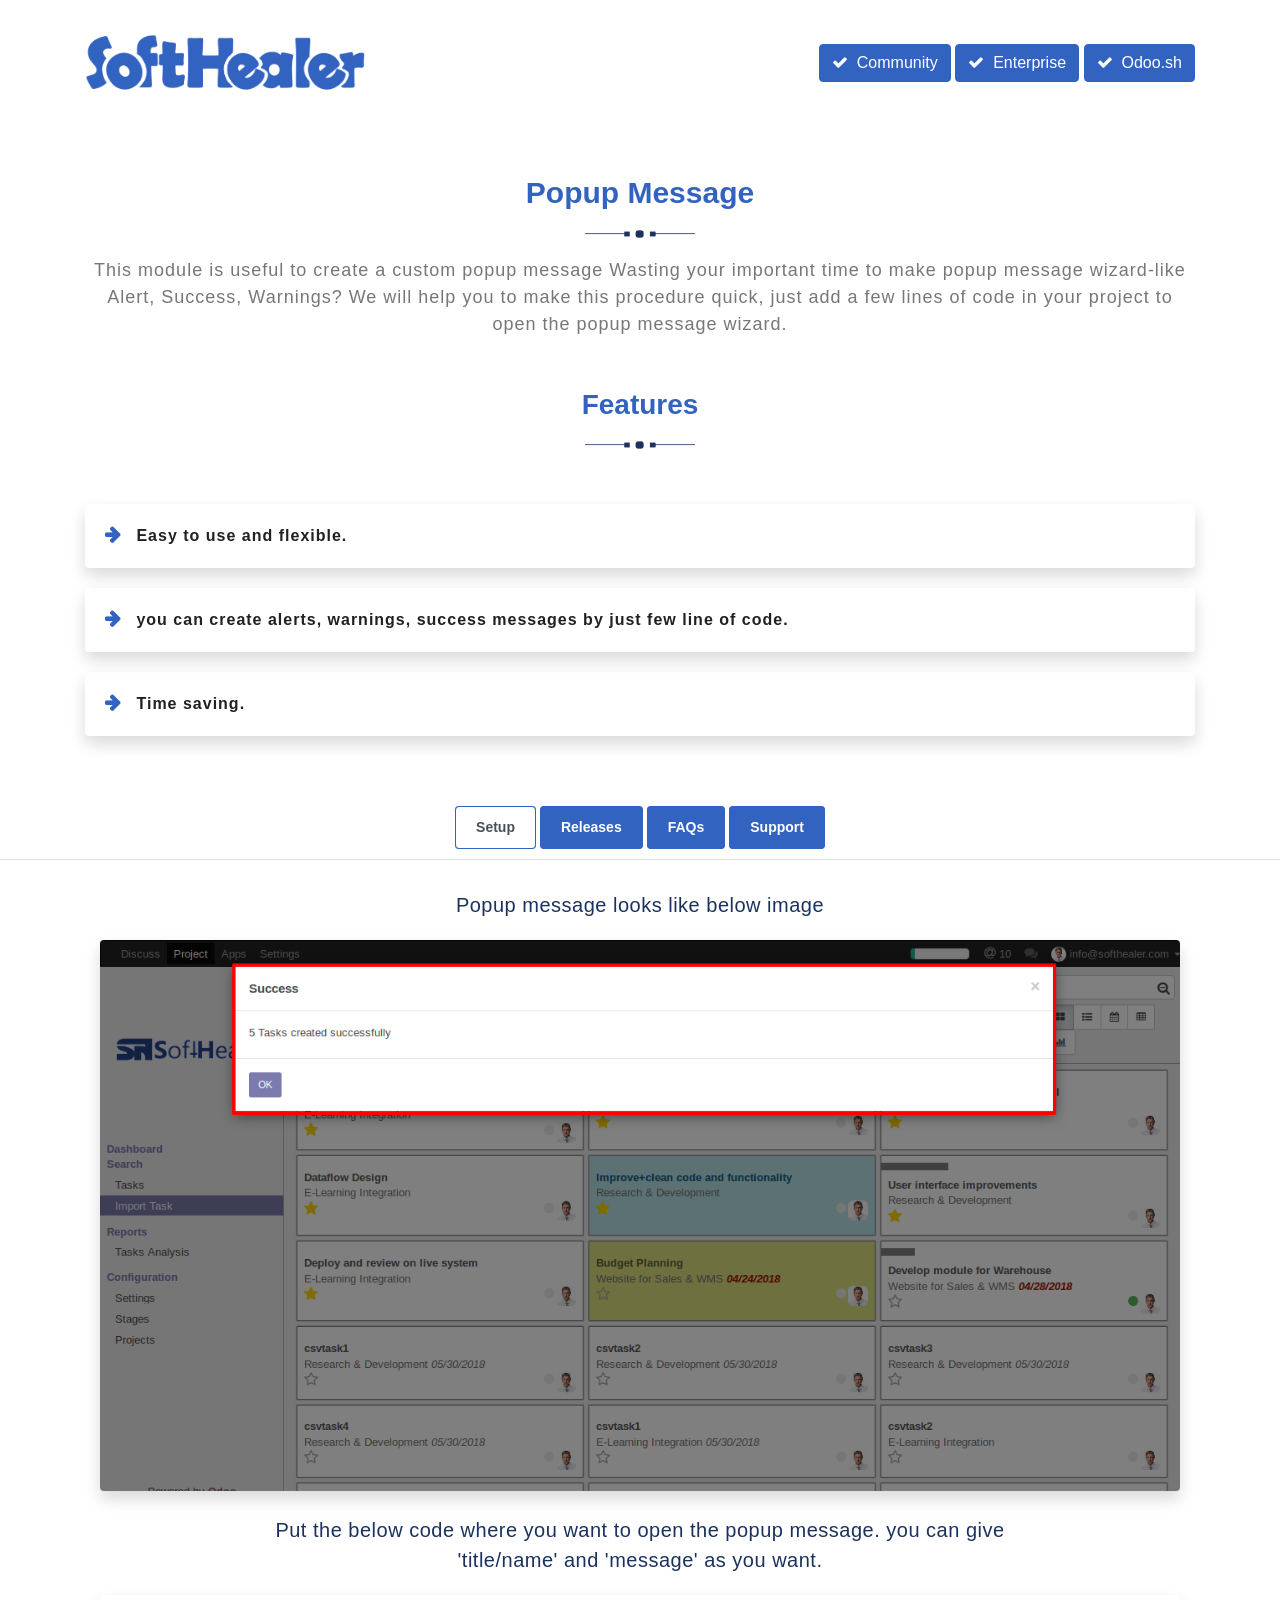
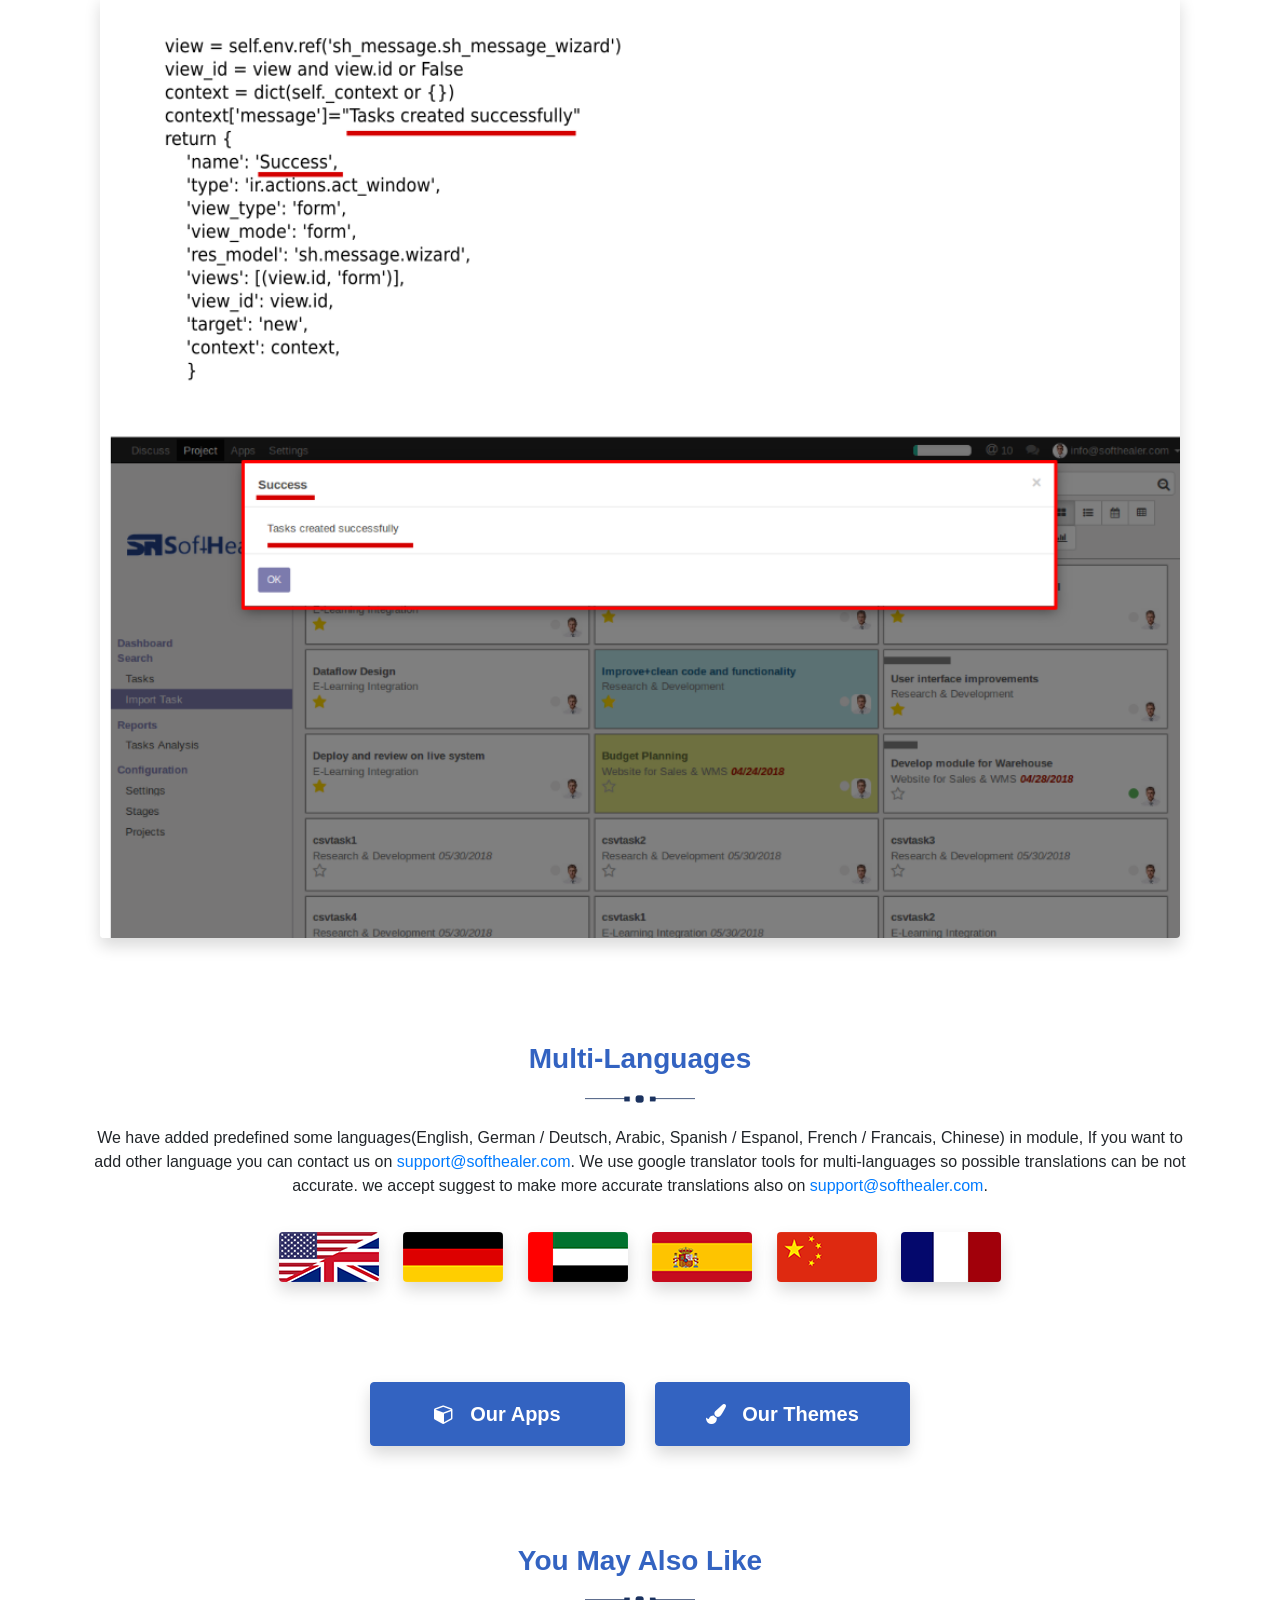
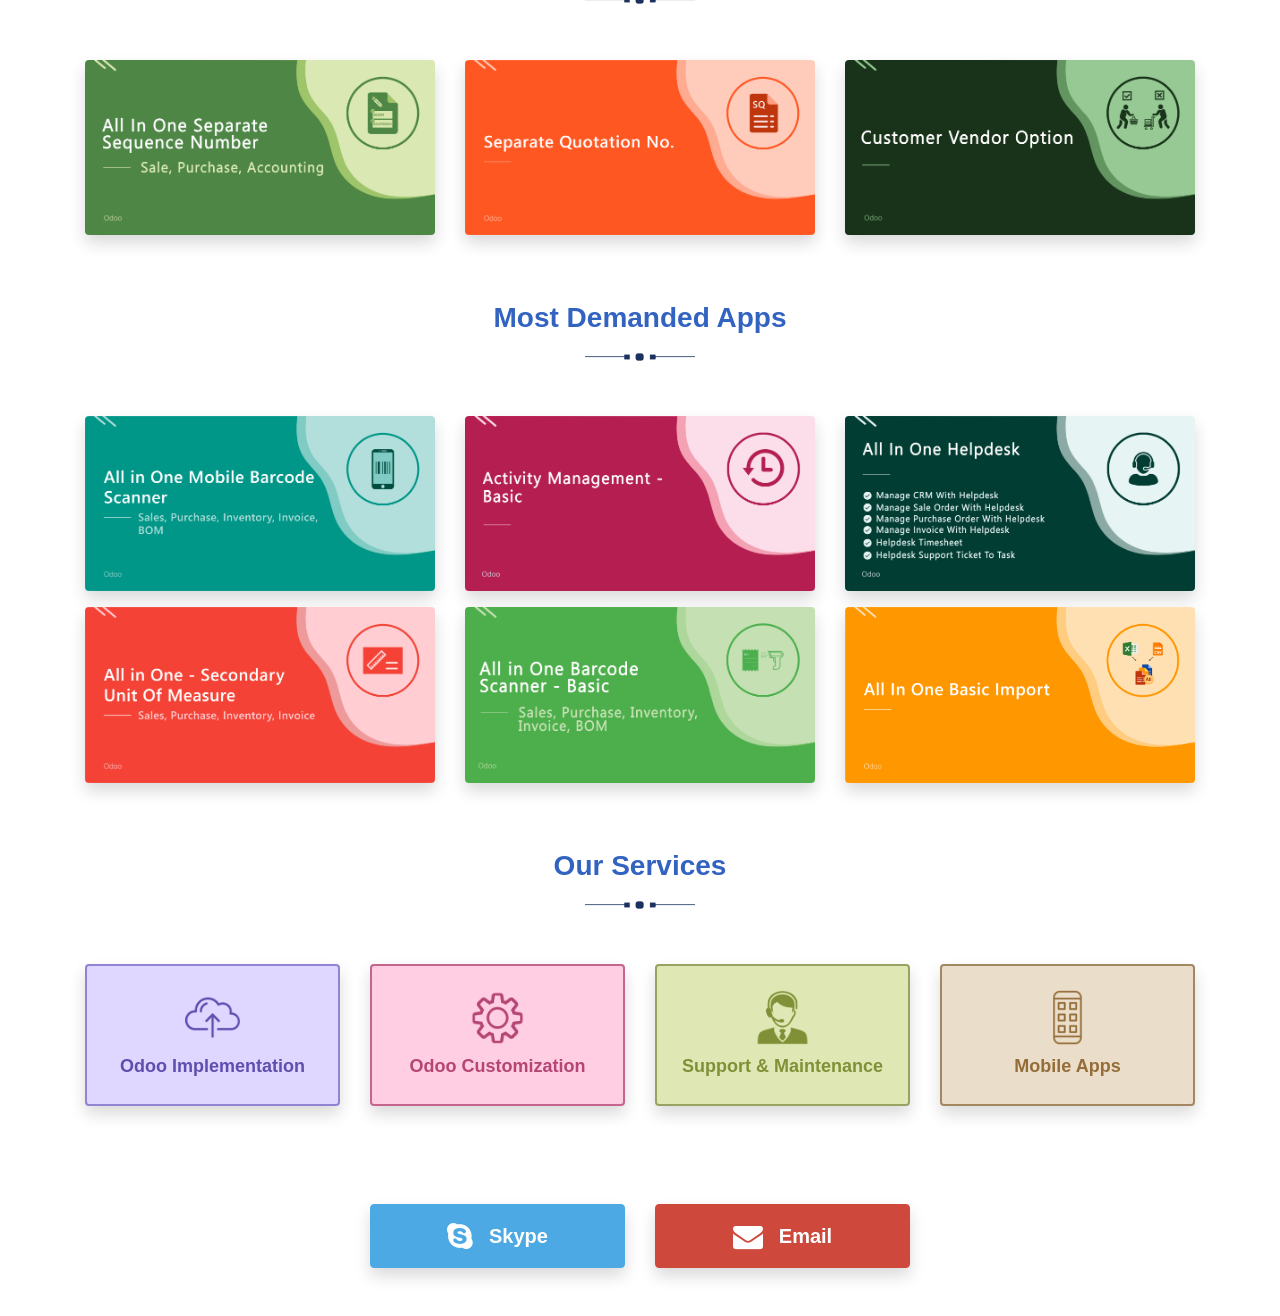
<file: sh_message/static/description/index.html>
<!DOCTYPE html>
<html>
   <head>
      <title></title>
      <link rel="stylesheet" href="https://maxcdn.bootstrapcdn.com/bootstrap/4.5.0/css/bootstrap.min.css">
      <link rel="stylesheet" href="https://cdnjs.cloudflare.com/ajax/libs/font-awesome/4.7.0/css/font-awesome.min.css">
      <script src="https://ajax.googleapis.com/ajax/libs/jquery/3.5.1/jquery.min.js"></script>
      <script src="https://cdnjs.cloudflare.com/ajax/libs/popper.js/1.16.0/umd/popper.min.js"></script>
      <script src="https://maxcdn.bootstrapcdn.com/bootstrap/4.5.0/js/bootstrap.min.js"></script>


   </head>
   <body>
      <section id="sh_module_heading">
         <div class="container">
            <div class="sh_center text-center" style='margin: 2rem 0;'>
               <div class="row align-items-center" style='align-items: center;'>
                  <div class="col-lg-4 col-md-4 col-sm-12" style='text-align: left;'>
                     <img src='softhealer.png' alt='logo' style="width: 80%;">
                  </div>
                  <div class="col-lg-8 col-md-8 col-sm-12" style='text-align: right;'>
                     <span class='btn btn-primary' style="position: relative; overflow: hidden; border: 1px solid transparent; padding: .375rem .75rem; font-size: 1rem; line-height: 1.5; border-radius: .25rem; background-color: #3363c1;border-color: #3363c1;"><i class='fa fa-check' style="margin-right: 9px;"></i>Community</span>
                     <span class='btn btn-primary' style="position: relative; overflow: hidden; border: 1px solid transparent; padding: .375rem .75rem; font-size: 1rem; line-height: 1.5; border-radius: .25rem; background-color: #3363c1;border-color: #3363c1;"><i class='fa fa-check' style="margin-right: 9px;"></i>Enterprise</span>
                     <span class='btn btn-primary' style="position: relative; overflow: hidden; border: 1px solid transparent; padding: .375rem .75rem; font-size: 1rem; line-height: 1.5; border-radius: .25rem; background-color: #3363c1;border-color: #3363c1;"><i class='fa fa-check' style="margin-right: 9px;"></i>Odoo.sh</span>
                  </div>
               </div>
            </div>
         </div>
      </section>
      <!-- heading  -->
      <section id="sh_module_heading" style="padding-top: 50px;">
         <div class="container">
            <div class="sh_center text-center">
               <h4 style="font-size: 30px;font-weight: 600;color: #3363c1;margin-bottom: 10px;">Popup Message</h4>
               <!-- <img src="shape.png" style="width: 100px;display: block;text-align: center;margin: auto;margin-bottom: 20px;" /> -->
               <img src="heading.png" alt="heading" />
               <p style="color: #777;font-size: 18px;margin: 0;letter-spacing: 1px;margin-top: 12px;">This module is useful to create a custom popup message Wasting your important time to make popup message wizard-like Alert, Success, Warnings? We will help you to make this procedure quick, just add a few lines of code in your project to open the popup message wizard.</p>
            </div>
         </div>
      </section>



      <section id="sh_feature" style="padding-top: 50px;background-color: transparent;">
         <div class="container">
            <div class="sh_center text-center mb-5">
               <h4 style="font-size: 28px;font-weight: 600;color: #3363c1;margin-bottom: 10px;">Features</h4>
               <!-- <hr style="width: 100px;border-width: 2px;border-color: #3363c1;" /> -->
               <img src="heading.png" alt="heading" />
            </div>
      <div id="Feature" class="tab-pane active">
         <ul style="padding: 0;list-style: none;">
            <li class="shadow rounded" style="padding: 20px;margin-bottom: 20px;font-size: 16px;color: #212121;font-weight: 600;letter-spacing: 1px;display: block;border-radius: 0.25rem !important;"><span class="fa fa-arrow-right" style="color: #3363c1;font-weight: 600;font-size: 18px;padding-right: 10px;"></span> Easy to use and flexible.
            </li>
            <li class="shadow rounded" style="padding: 20px;margin-bottom: 20px;font-size: 16px;color: #212121;font-weight: 600;letter-spacing: 1px;display: block;border-radius: 0.25rem !important;"><span class="fa fa-arrow-right" style="color: #3363c1;font-weight: 600;font-size: 18px;padding-right: 10px;"></span> you can create alerts, warnings, success messages by just few line of code.
            </li>
            <li class="shadow rounded" style="padding: 20px;margin-bottom: 20px;font-size: 16px;color: #212121;font-weight: 600;letter-spacing: 1px;display: block;border-radius: 0.25rem !important;"><span class="fa fa-arrow-right" style="color: #3363c1;font-weight: 600;font-size: 18px;padding-right: 10px;"></span> Time saving.
            </li>
         </ul>
      </div>
   </div>
</section>
<section id="sh_tab" style="padding-top: 50px;background-color: transparent;">
   <div class="">
      <ul class="nav nav-tabs justify-content-center" role="tablist" style="justify-content: center;padding-bottom: 10px;background-color: transparent;">
         
            <li class="nav-item rounded" style="cursor:pointer; background-color: #3363c1;color: #fff;border-radius: 0;font-weight: 600;font-size: 14px;margin: 0 2px;border-radius: 0.25rem !important;">
            <span class="nav-link active rounded" data-toggle="tab" href="#Configurations" style="cursor: pointer;border: 1px solid #3363c1;padding: 10px 20px;border-top-left-radius: 0px;border-top-right-radius: 0px;">Setup</span>
            </li>
            <li class="nav-item rounded" style="cursor:pointer; background-color: #3363c1;color: #fff;border-radius: 0;font-weight: 600;font-size: 14px;margin: 0 2px;border-radius: 0.25rem !important;">
            <span class="nav-link rounded" data-toggle="tab" href="#Release" style="cursor: pointer;border: 1px solid #3363c1;padding: 10px 20px;border-top-left-radius: 0px;border-top-right-radius: 0px;">Releases</span>
            </li>
            <li class="nav-item rounded" style="cursor:pointer; background-color: #3363c1;color: #fff;border-radius: 0;font-weight: 600;font-size: 14px;margin: 0 2px;border-radius: 0.25rem !important;">
            <span class="nav-link rounded" data-toggle="tab" href="#FAQ" style="cursor: pointer;border: 1px solid #3363c1;padding: 10px 20px;border-top-left-radius: 0px;border-top-right-radius: 0px;">FAQs</span>
            </li>
            <li class="nav-item rounded" style="cursor:pointer; background-color: #3363c1;color: #fff;border-radius: 0;font-weight: 600;font-size: 14px;margin: 0 2px;border-radius: 0.25rem !important;">
            <span class="nav-link rounded" data-toggle="tab" href="#Support" style="cursor: pointer;border: 1px solid #3363c1;padding: 10px 20px;border-top-left-radius: 0px;border-top-right-radius: 0px;">Support</span>
            </li>
      </ul>
      <div class="tab-content" style="padding-top: 30px;background-color: transparent;padding-bottom: 30px;">
         
         <!-- tab 2 -->
         <div id="Configurations" class="tab-pane active">
            <section id="sh_configuration">
               <div class="container">
                  <div class="text-center">
                     <p style="color: #1b325f;font-size: 20px;max-width: 75%;margin: auto;margin-bottom: 20px;letter-spacing: .5px;"> Popup message looks like below image
                     </p>
                     <div class="col-md-12">
                        <img class="img-responsive rounded shadow" src="1.png" style="width: 100%;" />
                     </div>
                     <br/>
                     <p style="color: #1b325f;font-size: 20px;max-width: 75%;margin: auto;margin-bottom: 20px;letter-spacing: .5px;"> Put the below code where you want to open the popup message. you can give 'title/name' and 'message' as you want.
                     </p>
                     <div class="col-md-12">
                        <img class="img-responsive rounded shadow" src="2.png" style="width: 100%;" />
                     </div>
                     <br/>
                  </div>
               </div>
            </section>
         </div>
         <!-- tab 2 -->
         <!-- tab 3 -->
         <div id="Release" class="tab-pane fade container">
             <div class="sh_content shadow rounded bg-white" style="padding: 20px;margin-bottom: 15px;">
               <h4 style="font-size: 16px;margin: 0;color: #212121;text-decoration: none;font-weight: 600;letter-spacing: 1px;display: block;"><span class="fa fa-hand-o-right" style="color: #3363c1;font-weight: 600;font-size: 18px;padding-right: 10px;"></span> <span>Version 15.0.1</span> | <span style="color: #3363c1;">Released on : 10 October 2021</span></h4>
               <div style="font-size: 16px;padding-left: 32px;color: #555;margin: 0;padding-top: 15px;">
                  <div style="font-weight: normal;" class="d-flex align-items-center">
                  <span
                                class="badge mr-2"
                                style="
                                    background-color: #3363c1 !important;
                                    padding: 5px 15px;
                                    border-radius: 3px;
                                    color: #fff;
                                    font-size: 9px;
                                    text-transform: uppercase;
                                    font-weight: bold;
                                    box-shadow: 0 1px 3px rgba(0, 0, 0, 0.12), 0 1px 2px rgba(0, 0, 0, 0.24);
                                "
                            >
                                Initial
                            </span>
                         <span style="vertical-align: middle;font-size: 15px;">Initial Release.</div>
               </div>
            </div>

         </div>
         <!-- tab 3 -->
         <!-- tab 4 -->
         <div id="FAQ" class="tab-pane fade container">
            <div class="demo">
               <div class="panel-group" id="accordion" role="tablist">
                  <div class="panel panel-default shadow rounded bg-white" style="padding: 20px;margin-bottom: 20px;">
                     <div class="panel-heading" role="tab" id="headingOne" style="border: 0;padding: 0;">
                        <h4 class="panel-title" style="margin: 0;">
                           <a role="button" data-toggle="collapse" data-parent="#accordion" href="#collapseOne" aria-expanded="true" aria-controls="collapseOne" style="font-size: 16px;margin: 0;color: #212121;text-decoration: none;font-weight: 600;letter-spacing: 1px;display: flex;">
                              <span class="fa fa-hand-o-right" style="color: #3363c1;font-weight: 600;font-size: 18px;padding-right: 10px;"></span>
                              Is this app compatible with Odoo Community as well as Enterprise?
                              <!--  <span class="fa fa-plus" style="float: right;background-color: #3363c1;width: 35px;height: 35px;text-align: center;line-height: 35px;color: #fff;border-radius: 50%;margin-top: -8px;"></span> -->
                           </a>
                        </h4>
                     </div>
                     <div id="collapseOne1" class="panel-collapse collapse show" role="tabpanel" aria-labelledby="headingOne">
                        <div class="panel-body" style="padding-top: 20px;">
                           <ul style="list-style-type: disc;font-size: 16px;padding-left: 30px;color: #555;margin: 0;">
                              <li style="margin-bottom: 0px;">Yes, this app works perfectly with Odoo Enterprise (Odoo.sh & Premise) as well as Community. </li>
                           </ul>
                        </div>
                     </div>
                  </div>
                  <div class="panel panel-default shadow rounded bg-white" style="padding: 20px;margin-bottom: 20px;">
                     <div class="panel-heading" role="tab" id="headingTwo"  style="border: 0;padding: 0;">
                        <h4 class="panel-title" style="margin: 0;">
                           <a class="collapsed" role="button" data-toggle="collapse" data-parent="#accordion" href="#collapseTwo" aria-expanded="false" aria-controls="collapseTwo" style="font-size: 16px;margin: 0;color: #212121;text-decoration: none;font-weight: 600;letter-spacing: 1px;display: flex;">
                              <span class="fa fa-hand-o-right" style="color: #3363c1;font-weight: 600;font-size: 18px;padding-right: 10px;"></span>
                              Is this app compatible with Odoo's Multi-Company/Multi-Website Feature?
                              <!--   <span class="fa fa-plus" style="float: right;background-color: #3363c1;width: 35px;height: 35px;text-align: center;line-height: 35px;color: #fff;border-radius: 50%;margin-top: -8px;"></span> -->
                           </a>
                        </h4>
                     </div>
                     <div id="collapseTwo2" class="panel-collapse collapse show" role="tabpanel" aria-labelledby="headingTwo">
                        <div class="panel-body" style="padding-top: 20px;">
                           <ul style="list-style-type: disc;font-size: 16px;padding-left: 30px;color: #555;margin: 0;">
                              <li style="margin-bottom: 0px;">No, This app is not compatible with Odoo's Multi-Company/Multi-Website Feature.</li>
                           </ul>
                        </div>
                     </div>
                  </div>
                  <div class="panel panel-default shadow rounded bg-white" style="padding: 20px;margin-bottom: 20px;">
                     <div class="panel-heading" role="tab" id="headingThree" style="border: 0;padding: 0;">
                        <h4 class="panel-title" style="margin: 0;">
                           <a class="collapsed" role="button" data-toggle="collapse" data-parent="#accordion" href="#collapseThree" aria-expanded="false" aria-controls="collapseThree" style="font-size: 16px;margin: 0;color: #212121;text-decoration: none;font-weight: 600;letter-spacing: 1px;display: flex;">
                           <span class="fa fa-hand-o-right" style="color: #3363c1;font-weight: 600;font-size: 18px;padding-right: 10px;"></span>
                           I want some customization in this app. How can I request it?
                           </a>
                        </h4>
                     </div>
                     <div id="collapseThree3" class="panel-collapse collapse show" role="tabpanel" aria-labelledby="headingThree">
                        <div class="panel-body" style="padding-top: 20px;">
                           <ul style="list-style-type: disc;font-size: 16px;padding-left: 30px;color: #555;margin: 0;">
                              <li style="margin-bottom: 0px;">Please Contact Us at <a href='mailto:sales@softhealer.com' style="color: #007bff;font-weight: 600;text-decoration: none;">sales@softhealer.com</a>to request customization.</li>
                           </ul>
                        </div>
                     </div>
                  </div>
                  <div class="panel panel-default shadow rounded bg-white" style="padding: 20px;margin-bottom: 20px;">
                     <div class="panel-heading" role="tab" id="headingThree" style="border: 0;padding: 0;">
                        <h4 class="panel-title" style="margin: 0;">
                           <a class="collapsed" role="button" data-toggle="collapse" data-parent="#accordion" href="#collapseThree" aria-expanded="false" aria-controls="collapseThree" style="font-size: 16px;margin: 0;color: #212121;text-decoration: none;font-weight: 600;letter-spacing: 1px;display: flex;">
                           <span class="fa fa-hand-o-right" style="color: #3363c1;font-weight: 600;font-size: 18px;padding-right: 10px;"></span>
                           Do i get free support?
                           </a>
                        </h4>
                     </div>
                     <div id="collapseThree3" class="panel-collapse collapse show" role="tabpanel" aria-labelledby="headingThree">
                        <div class="panel-body" style="padding-top: 20px;">
                           <ul style="list-style-type: disc;font-size: 16px;padding-left: 30px;color: #555;margin: 0;">
                              <li style="margin-bottom: 0px;">Yes, we provide free support for 100 days.</li>
                           </ul>
                        </div>
                     </div>
                  </div>


                  <div class="panel panel-default shadow rounded bg-white" style="padding: 20px;margin-bottom: 20px;">
                     <div class="panel-heading" role="tab" id="headingThree" style="border: 0;padding: 0;">
                        <h4 class="panel-title" style="margin: 0;">
                           <a class="collapsed" role="button" data-toggle="collapse" data-parent="#accordion" href="#collapseThree" aria-expanded="false" aria-controls="collapseThree" style="font-size: 16px;margin: 0;color: #212121;text-decoration: none;font-weight: 600;letter-spacing: 1px;display: flex;">
                           <span class="fa fa-hand-o-right" style="color: #3363c1;font-weight: 600;font-size: 18px;padding-right: 10px;"></span>
                           Do i get free updates?
                           </a>
                        </h4>
                     </div>
                     <div id="collapseThree3" class="panel-collapse collapse show" role="tabpanel" aria-labelledby="headingThree">
                        <div class="panel-body" style="padding-top: 20px;">
                           <ul style="list-style-type: disc;font-size: 16px;padding-left: 30px;color: #555;margin: 0;">
                              <li style="margin-bottom: 0px;">Yes, you will get free update for lifetime.</li>
                           </ul>
                        </div>
                     </div>
                  </div>

                  <div class="panel panel-default shadow rounded bg-white" style="padding: 20px;margin-bottom: 20px;">
                     <div class="panel-heading" role="tab" id="headingThree" style="border: 0;padding: 0;">
                        <h4 class="panel-title" style="margin: 0;">
                           <a class="collapsed" role="button" data-toggle="collapse" data-parent="#accordion" href="#collapseThree" aria-expanded="false" aria-controls="collapseThree" style="font-size: 16px;margin: 0;color: #212121;text-decoration: none;font-weight: 600;letter-spacing: 1px;display: flex;">
                           <span class="fa fa-hand-o-right" style="color: #3363c1;font-weight: 600;font-size: 18px;padding-right: 10px;"></span>
                           Do we need to install any additional libraries/modules for using this module?
                           </a>
                        </h4>
                     </div>
                     <div id="collapseThree3" class="panel-collapse collapse show" role="tabpanel" aria-labelledby="headingThree">
                        <div class="panel-body" style="padding-top: 20px;">
                           <ul style="list-style-type: disc;font-size: 16px;padding-left: 30px;color: #555;margin: 0;">
                              <li style="margin-bottom: 0px;">No, you don't need to install addition libraries.</li>
                           </ul>
                        </div>
                     </div>
                  </div>

                  <div class="panel panel-default shadow rounded bg-white" style="padding: 20px;margin-bottom: 20px;">
                     <div class="panel-heading" role="tab" id="headingThree" style="border: 0;padding: 0;">
                        <h4 class="panel-title" style="margin: 0;">
                           <a class="collapsed" role="button" data-toggle="collapse" data-parent="#accordion" href="#collapseThree" aria-expanded="false" aria-controls="collapseThree" style="font-size: 16px;margin: 0;color: #212121;text-decoration: none;font-weight: 600;letter-spacing: 1px;display: flex;">
                           <span class="fa fa-hand-o-right" style="color: #3363c1;font-weight: 600;font-size: 18px;padding-right: 10px;"></span>
                           Do I have to buy my module for each version?
                           </a>
                        </h4>
                     </div>
                     <div id="collapseThree3" class="panel-collapse collapse show" role="tabpanel" aria-labelledby="headingThree">
                        <div class="panel-body" style="padding-top: 20px;">
                           <ul style="list-style-type: disc;font-size: 16px;padding-left: 30px;color: #555;margin: 0;">
                              <li style="margin-bottom: 0px;">Yes, You have to download module for each version (13,14,15) except in version 12 or lower.</li>
                           </ul>
                        </div>
                     </div>
                  </div>

                  <div class="panel panel-default shadow rounded bg-white" style="padding: 20px;margin-bottom: 20px;">
                     <div class="panel-heading" role="tab" id="headingThree" style="border: 0;padding: 0;">
                        <h4 class="panel-title" style="margin: 0;">
                           <a class="collapsed" role="button" data-toggle="collapse" data-parent="#accordion" href="#collapseThree" aria-expanded="false" aria-controls="collapseThree" style="font-size: 16px;margin: 0;color: #212121;text-decoration: none;font-weight: 600;letter-spacing: 1px;display: flex;">
                           <span class="fa fa-hand-o-right" style="color: #3363c1;font-weight: 600;font-size: 18px;padding-right: 10px;"></span>
                           What If I purchase Module In Wrong Version Can I exchange Module With Other Versions?
                           </a>
                        </h4>
                     </div>
                     <div id="collapseThree3" class="panel-collapse collapse show" role="tabpanel" aria-labelledby="headingThree">
                        <div class="panel-body" style="padding-top: 20px;">
                           <ul style="list-style-type: disc;font-size: 16px;padding-left: 30px;color: #555;margin: 0;">
                              <li style="margin-bottom: 0px;">No, We do not provide any kind of exchange.</li>
                           </ul>
                        </div>
                     </div>
                  </div>
               </div>
            </div>
         </div>
         <!-- tab 4 -->
         <!-- tab 5 -->
         <div id="Support" class="tab-pane fade container">
            <div class="row">
               <div class="col-md">
                  <div class="sh_content shadow rounded bg-white" style="padding: 20px;margin-bottom: 0px;">
                     <h4 class="mb-0"><a href="mailto:support@softhealer.com" style="text-decoration: none;color: #212121;font-size: 18px;font-weight: 600;letter-spacing: 1px;"><span class="fa fa-envelope" style="color: #3363c1;padding-right: 10px;font-size: 20px;"></span> Please mail us for support on <b style="color: #3363c1">support@softhealer.com</b></a></h4>
                  </div>
               </div>
            </div>
         </div>
         <!-- tab 5 -->
      </div>
   </div>
</section>
<section id="sh_multi_language" style="margin: 50px 0;background-color: transparent;">
   <div class="container">
      <div class="sh_center text-center">
        <div class="sh_center text-center mb-3">
            <h4 style="font-size: 28px;font-weight: 600;color: #3363c1;margin-bottom: 10px;">Multi-Languages</h4>
            <img src="heading.png" alt="heading">
         </div>
         <div class="content">

            We have added predefined some languages(English, German / Deutsch, Arabic, Spanish / Espanol, French / Francais, Chinese) in module, If you want to add other language you can contact us on <a href="mailto:support@softhealer.com">support@softhealer.com</a>. We use google translator tools for multi-languages so possible translations can be not accurate. we accept suggest to make more accurate translations also on <a href="mailto:support@softhealer.com">support@softhealer.com</a>.
            <br/><br/>
         </div>
      </div>
      <div class="row">
         <div class="col-lg-12 col-md-12 col-sm-12 col-12">
            <div class="img" style="text-align: center;">
               <img class="shadow rounded" src="eng.png" title="English" alt="english" style="object-fit: cover;margin: 10px 10px;border-radius: 0.25rem !important;" />
               <img class="shadow rounded" src="german.png" title="Germany" alt="germany" style="object-fit: cover;margin: 10px 10px;border-radius: 0.25rem !important;" />
               <img class="shadow rounded" src="aarab.png" title="Arab" alt="arab" style="object-fit: cover;margin: 10px 10px;border-radius: 0.25rem !important;" />
               <img class="shadow rounded" src="spanish.jpg" title="Spanish" alt="spanish" style="object-fit: cover;margin: 10px 10px;border-radius: 0.25rem !important;" />
               <img class="shadow rounded" src="chinese.png" title="Chinese" alt="Chinese" style="object-fit: cover;margin: 10px 10px;border-radius: 0.25rem !important;" />
               <img class="shadow rounded" src="french.png" title="French" alt="French" style="object-fit: cover;margin: 10px 10px;border-radius: 0.25rem !important;" />
            </div>
         </div>
      </div>
   </div>
</section>
 <section class="sh_bg_cover" style="padding:40px 0px; margin-top:2em;background-color: transparent;">
        <div class="container">
            
            <div class="sh_center text-center row">
               <div class="col-lg-3 col-md-3 col-sm-12 col-12"></div>
               <div class="col-lg-3 col-md-3 col-sm-12 col-12">
                  <a class="shadow rounded py-3 px-4 mb-2 d-flex align-items-center justify-content-center" style="border-width: 1px;border-style: solid;border-color: #3363c1;color: #fff;position: relative; overflow: hidden;text-decoration: none;border-radius: 0px;display: inline-block;font-size: 20px;font-weight: bold;width: 100%;background-color: #3363c1;border-radius: 0.25rem !important;" href="https://apps.odoo.com/apps/modules/browse?author=Softhealer%20Technologies" target="_blank"><span class="fa fa-cube mr-3" style="font-size: 20px;color: #fff;"></span><span class="align-middle">Our Apps</span></a>
               </div>
               <div class="col-lg-3 col-md-3 col-sm-12 col-12">
                  <a class="shadow rounded py-3 px-4 mb-2 d-flex align-items-center justify-content-center" style="border-width: 1px;border-style: solid;border-color: #3363c1;color: #fff;position: relative; overflow: hidden;text-decoration: none;border-radius: 0px;display: inline-block;font-size: 20px;font-weight: bold;width: 100%;background-color: #3363c1;border-radius: 0.25rem !important;" href="https://apps.odoo.com/apps/themes/browse?author=Softhealer%20Technologies" target="_blank"><span class="fa fa-paint-brush mr-3" style="font-size: 20px;color: #fff;"></span><span class="align-middle">Our Themes</span></a>
               </div>
               <div class="col-lg-3 col-md-3 col-sm-12 col-12"></div> 
            </div>
         </div>
      </section> 

<section id="sh_like_module" style="margin: 50px 0;background-color: transparent;">
   <div class="container">
      <div class="sh_center text-center mb-5">
         <h4 style="font-size: 28px;font-weight: 600;color: #3363c1;margin-bottom: 10px;">You May Also Like</h4>
         <img src="heading.png" alt="heading" />
      </div>
      <div class="row" style="margin-top: 1rem;">
         <div class="col-md-4 mb-3">
            <div class="sh_content shadow rounded" style="text-align: center;">
               <div class="sh_img">
                  <a href="https://apps.odoo.com/apps/modules/14.0/sh_sep_seq_num/">
                  <img class="rounded" src="sh_sep_seq_num.jpg" width="100%">
                  </a>
               </div>
            </div>
         </div>
         <div class="col-md-4 mb-3">
            <div class="sh_content shadow rounded" style="text-align: center;">
               <div class="sh_img">
                  <a href="https://apps.odoo.com/apps/modules/14.0/sh_sale_quotation_order_number/">
                  <img class="rounded" src="sh_sale_quotation_order_number.png" width="100%">
                  </a>
               </div>
            </div>
         </div>
         <div class="col-md-4 mb-3">
            <div class="sh_content shadow rounded" style="text-align: center;">
               <div class="sh_img">
                  <a href="https://apps.odoo.com/apps/modules/14.0/sh_customer_vendor_fields/">
                  <img class="rounded" src="sh_customer_vendor_fields.png" style="width: 100%">
                  </a>
               </div>
            </div>
         </div>
      </div>
   </div>
</section>
<!-- Most Popular Apps -->
<section id="sh_most_demanded_apps" style="margin: 50px 0 0px 0px;background-color: transparent;">
   <div class="container">
      <div class="sh_center text-center mb-5">
         <h4 style="font-size: 28px;font-weight: 600;color: #3363c1;margin-bottom: 10px;">Most Demanded Apps</h4>
         <img src="heading.png" alt="heading" />
      </div>
      <div class="row" style="margin-top: 1rem;">
         <div class="col-md-4 mb-3">
            <div class="sh_content shadow rounded" style="text-align: center;">
               <div class="sh_img"> 
                  <a href="https://apps.odoo.com/apps/modules/14.0/sh_all_in_one_mbs/">
                  <img class="rounded" src="d1.png" alt="sh_all_in_one_mbs" width="100%">
                  </a>
               </div>
            </div>
         </div>
         <div class="col-md-4 mb-3">
            <div class="sh_content shadow rounded" style="text-align: center;">
               <div class="sh_img"> 
                  <a href="https://apps.odoo.com/apps/modules/14.0/sh_activities_management/">
                  <img class="rounded" src="d3.png" alt="sh_activities_management" width="100%">
                  </a>
               </div>
            </div>
         </div>
         <div class="col-md-4 mb-3">
            <div class="sh_content shadow rounded" style="text-align: center;">
               <div class="sh_img"> 
                  <a href="https://apps.odoo.com/apps/modules/14.0/sh_all_in_one_helpdesk/">
                  <img class="rounded" src="d2.png" alt="sh_all_in_one_helpdesk" style="width: 100%">
                  </a>
               </div>
            </div>
         </div>
         <div class="col-md-4 mb-3">
            <div class="sh_content shadow rounded" style="text-align: center;">
               <div class="sh_img"> 
                  <a href="https://apps.odoo.com/apps/modules/14.0/sh_secondary_unit/">
                  <img class="rounded" src="d4.png" alt="sh_secondary_unit" width="100%">
                  </a>
               </div>
            </div>
         </div>
          <div class="col-md-4 mb-3">
            <div class="sh_content shadow rounded" style="text-align: center;">
               <div class="sh_img"> 
                  <a href="https://apps.odoo.com/apps/modules/14.0/sh_barcode_scanner/">
                  <img class="rounded" src="d5.png" alt="sh_barcode_scanner" width="100%">
                  </a>
               </div>
            </div>
         </div>
         
         <div class="col-md-4 mb-3">
            <div class="sh_content shadow rounded" style="text-align: center;">
               <div class="sh_img"> 
                  <a href="https://apps.odoo.com/apps/modules/14.0/sh_all_in_one_basic_import/">
                  <img class="rounded" src="d6.png" alt="sh_all_in_one_basic_import" style="width: 100%">
                  </a>
               </div>
            </div>
         </div>
      </div>
   </div>
</section>

<!-- Most Popular Apps -->
<section class="sh_services" style="padding: 50px 0px;background-color: transparent;">
	<div class="container">
		<div class="sh_center text-center mb-5">
         <h4 style="font-size: 28px;font-weight: 600;color: #3363c1;margin-bottom: 10px;">Our Services</h4>
         <img src="heading.png" alt="heading" />
      </div>
		<div class="row">
			<div class="col-md-3 text-center">
				<div class="box p-4 shadow rounded mb-2" style="background-color: #dfd7ff;border: 2px solid #9284d2;border-radius: 0.25rem !important;">
					<a href="mailto:sales@softhealer.com" target="_blank" style="text-decoration: none;">
						<div class="icon_img mb-2">
							<!-- <span class="fa fa-info-circle" style="font-size: 50px;color: #fff;"></span> -->
							<img src="info.png" alt="info" style="height: 55px;"></img>
						</div>
						<div class="content">
							<p class="mb-0" style="font-size: 18px;color: #604eaf;font-weight: bold;">Odoo Implementation</p>
						</div>
					</a>
				</div>
			</div>
			<div class="col-md-3 text-center">
				<div class="box p-4 shadow rounded mb-2" style="background-color: #ffcee2;border: 2px solid #c5648c;border-radius: 0.25rem !important;">
					<a href="mailto:sales@softhealer.com" target="_blank" style="text-decoration: none;">
						<div class="icon_img mb-2">
							<!-- <span class="fa fa-cogs" style="font-size: 50px;color: #fff;"></span> -->
							<img src="setting.png" alt="setting" style="height: 55px;"></img>
						</div>
						<div class="content">
							<p class="mb-0" style="font-size: 18px;color: #b54574;font-weight: bold;">Odoo Customization</p>
						</div>
					</a>
				</div>
			</div>
			<div class="col-md-3 text-center">
				<div class="box p-4 shadow rounded mb-2" style="background-color: #dfe8b4;border: 2px solid #97a362;border-radius: 0.25rem !important;">
					<a href="mailto:sales@softhealer.com" target="_blank" style="text-decoration: none;">
						<div class="icon_img mb-2">
							<!-- <span class="fa fa-users" style="font-size: 50px;color: #fff;"></span> -->
							<img src="user.png" alt="user" style="height: 55px;"></img>
						</div>
						<div class="content">
							<p class="mb-0" style="font-size: 18px;color: #7f9037;font-weight: bold;">Support & Maintenance</p>
						</div>
					</a>
				</div>
			</div>
			<div class="col-md-3 text-center">
				<div class="box p-4 shadow rounded mb-2" style="background-color: #eaddca;border: 2px solid #a38762;border-radius: 0.25rem !important;">
					<a href="mailto:sales@softhealer.com" target="_blank" style="text-decoration: none;">
						<div class="icon_img mb-2">
							<!-- <span class="fa fa-mobile" style="font-size: 50px;color: #fff;"></span> -->
							<img src="mobileapp.png" alt="mobileapp" style="height: 55px;"></img>
						</div>
						<div class="content">
							<p class="mb-0" style="font-size: 18px;color: #946d38;font-weight: bold;">Mobile Apps</p>
						</div>
					</a>
				</div>
			</div>
		</div>
	</div>
</section>
<section class="sh_bg_cover" style="padding:40px 0px;background-color: transparent;">
  <div class="container">
      
      <div class="sh_center text-center row">
         <div class="col-lg-3 col-md-3 col-sm-12 col-12"></div>
         <div class="col-lg-3 col-md-3 col-sm-12 col-12">
            <a class="shadow rounded py-3 px-4 d-flex justify-content-center align-items-center mb-2" style="border-width: 1px;border-style: solid;border-color: #4ca9e3;color: #fff;position: relative; overflow: hidden;text-decoration: none;border-radius: 0px;font-size: 20px;font-weight: bold;width: 100%;background-color: #4ca9e3;border-radius: 0.25rem !important;" href="skype:live:softhealertechnologies?chat" target="_blank"><span class="fa fa-skype mr-3" style="font-size: 30px;color: #fff;"></span><span class="align-middle">Skype</span></a>
         </div>
         <div class="col-lg-3 col-md-3 col-sm-12 col-12">
            <a class="shadow rounded py-3 px-4 d-flex justify-content-center align-items-center mb-2" style="border-width: 1px;border-style: solid;border-color: #ce493b;color: #fff;position: relative; overflow: hidden;text-decoration: none;border-radius: 0px;font-size: 20px;font-weight: bold;width: 100%;background-color: #ce493b;border-radius: 0.25rem !important;" href="mailto:sales@softhealer.com" target="_blank"><span class="fa fa-envelope mr-3" style="font-size: 30px;color: #fff;"></span><span class="align-middle">Email</span></a>
         </div>
         <div class="col-lg-3 col-md-3 col-sm-12 col-12"></div> 
      </div>
   </div>
</section>
   </body>
</html>
</file>
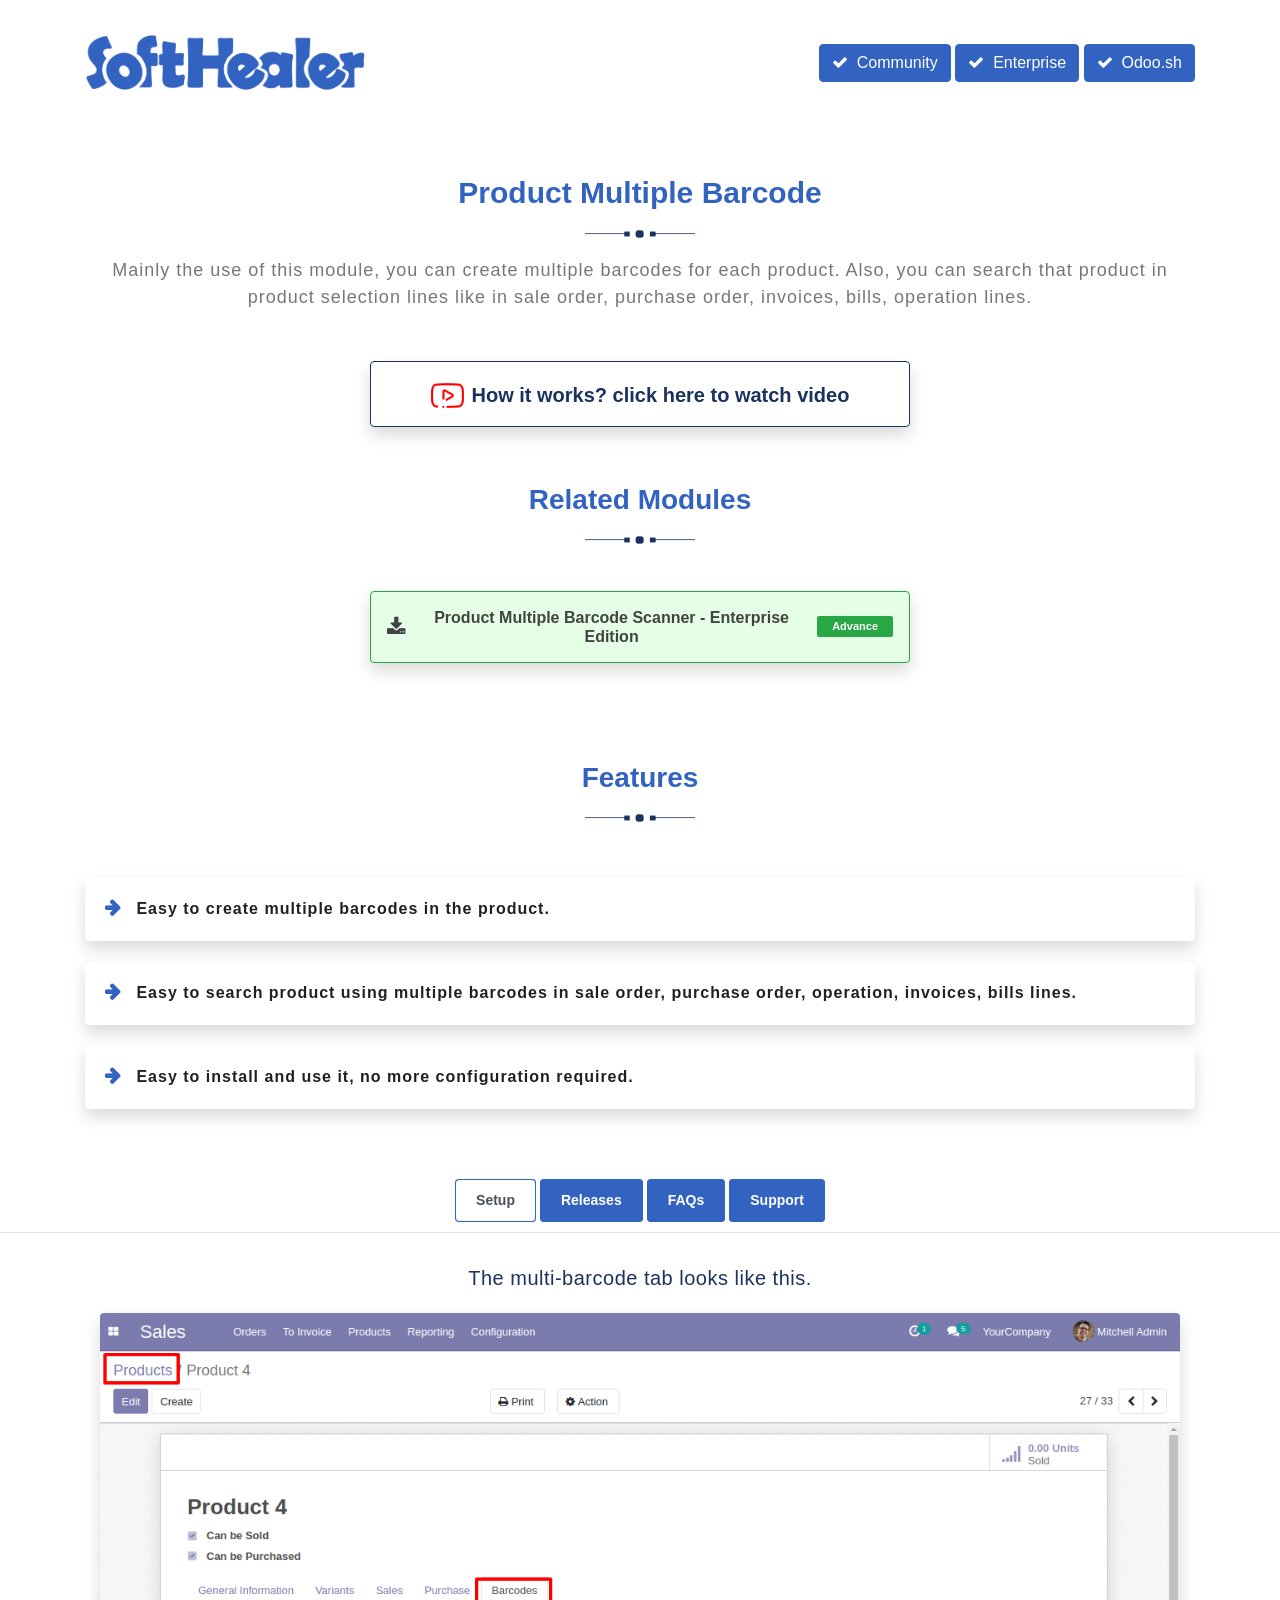
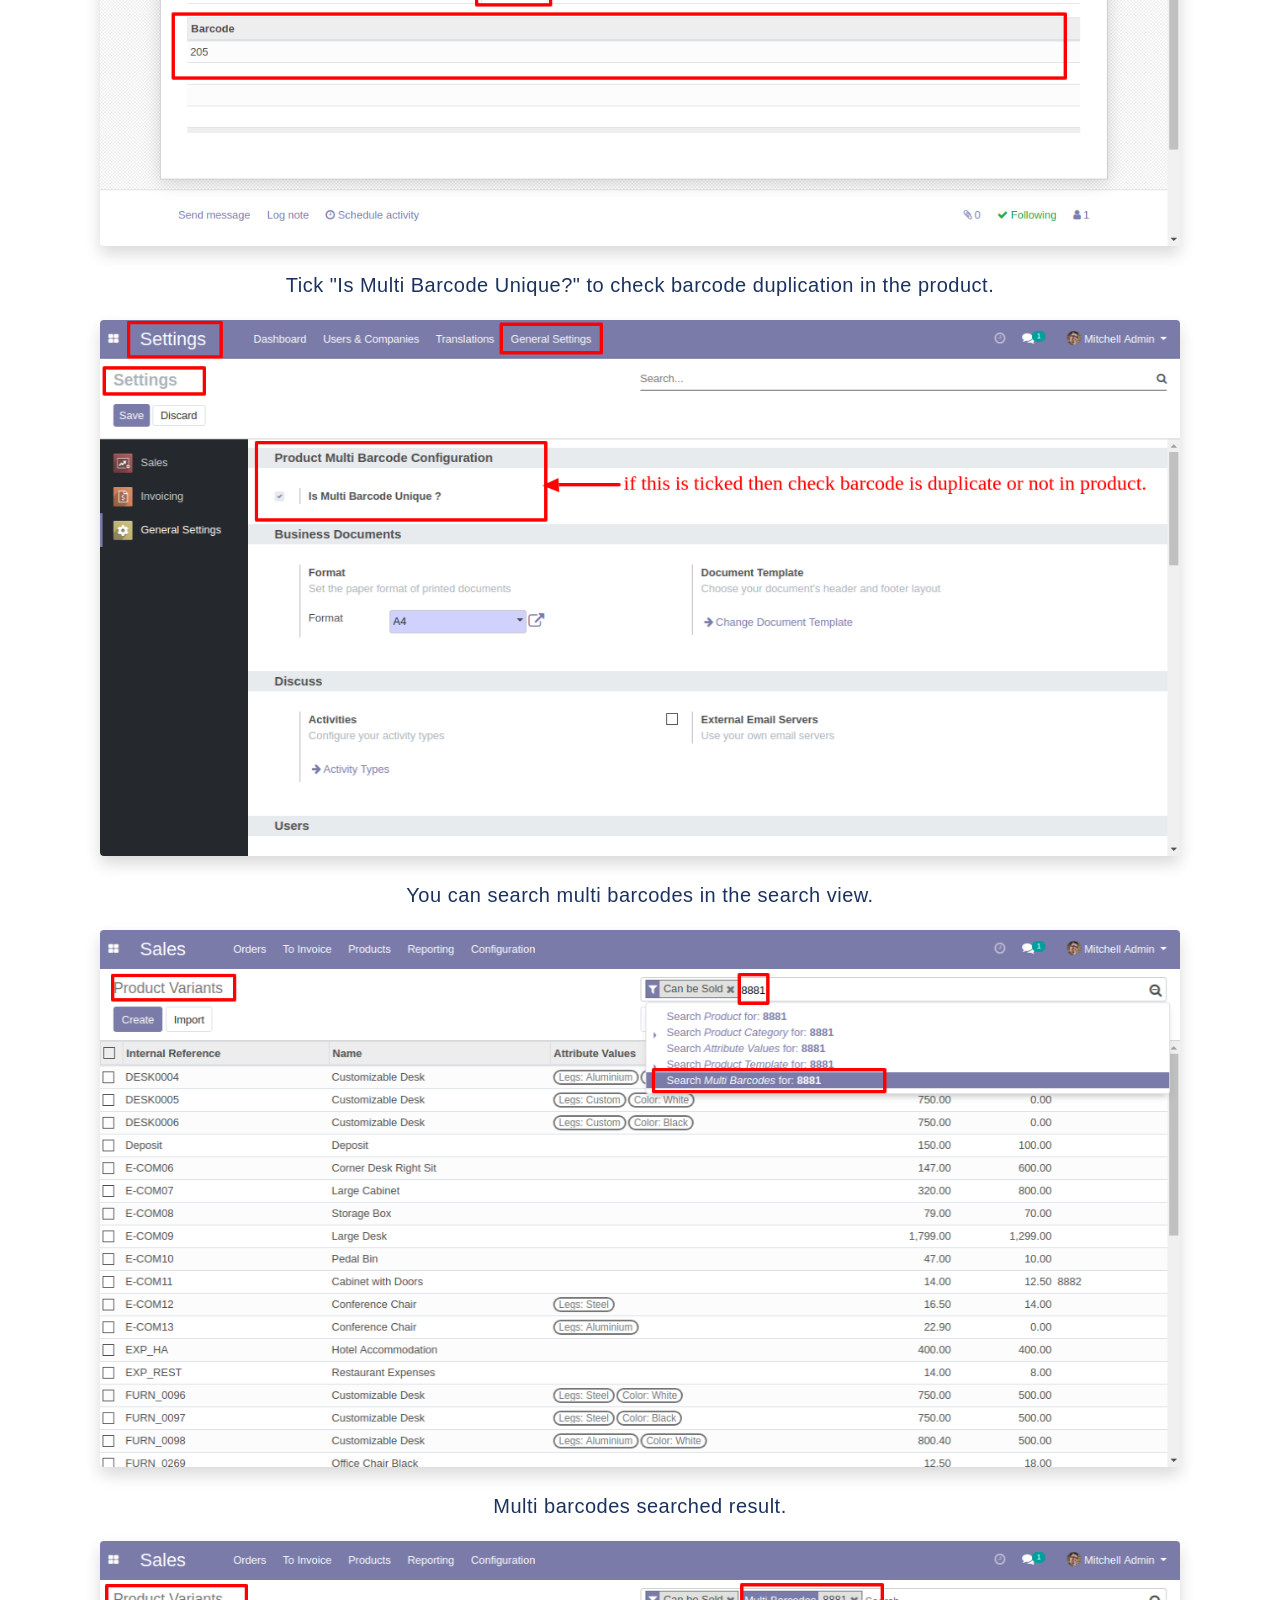
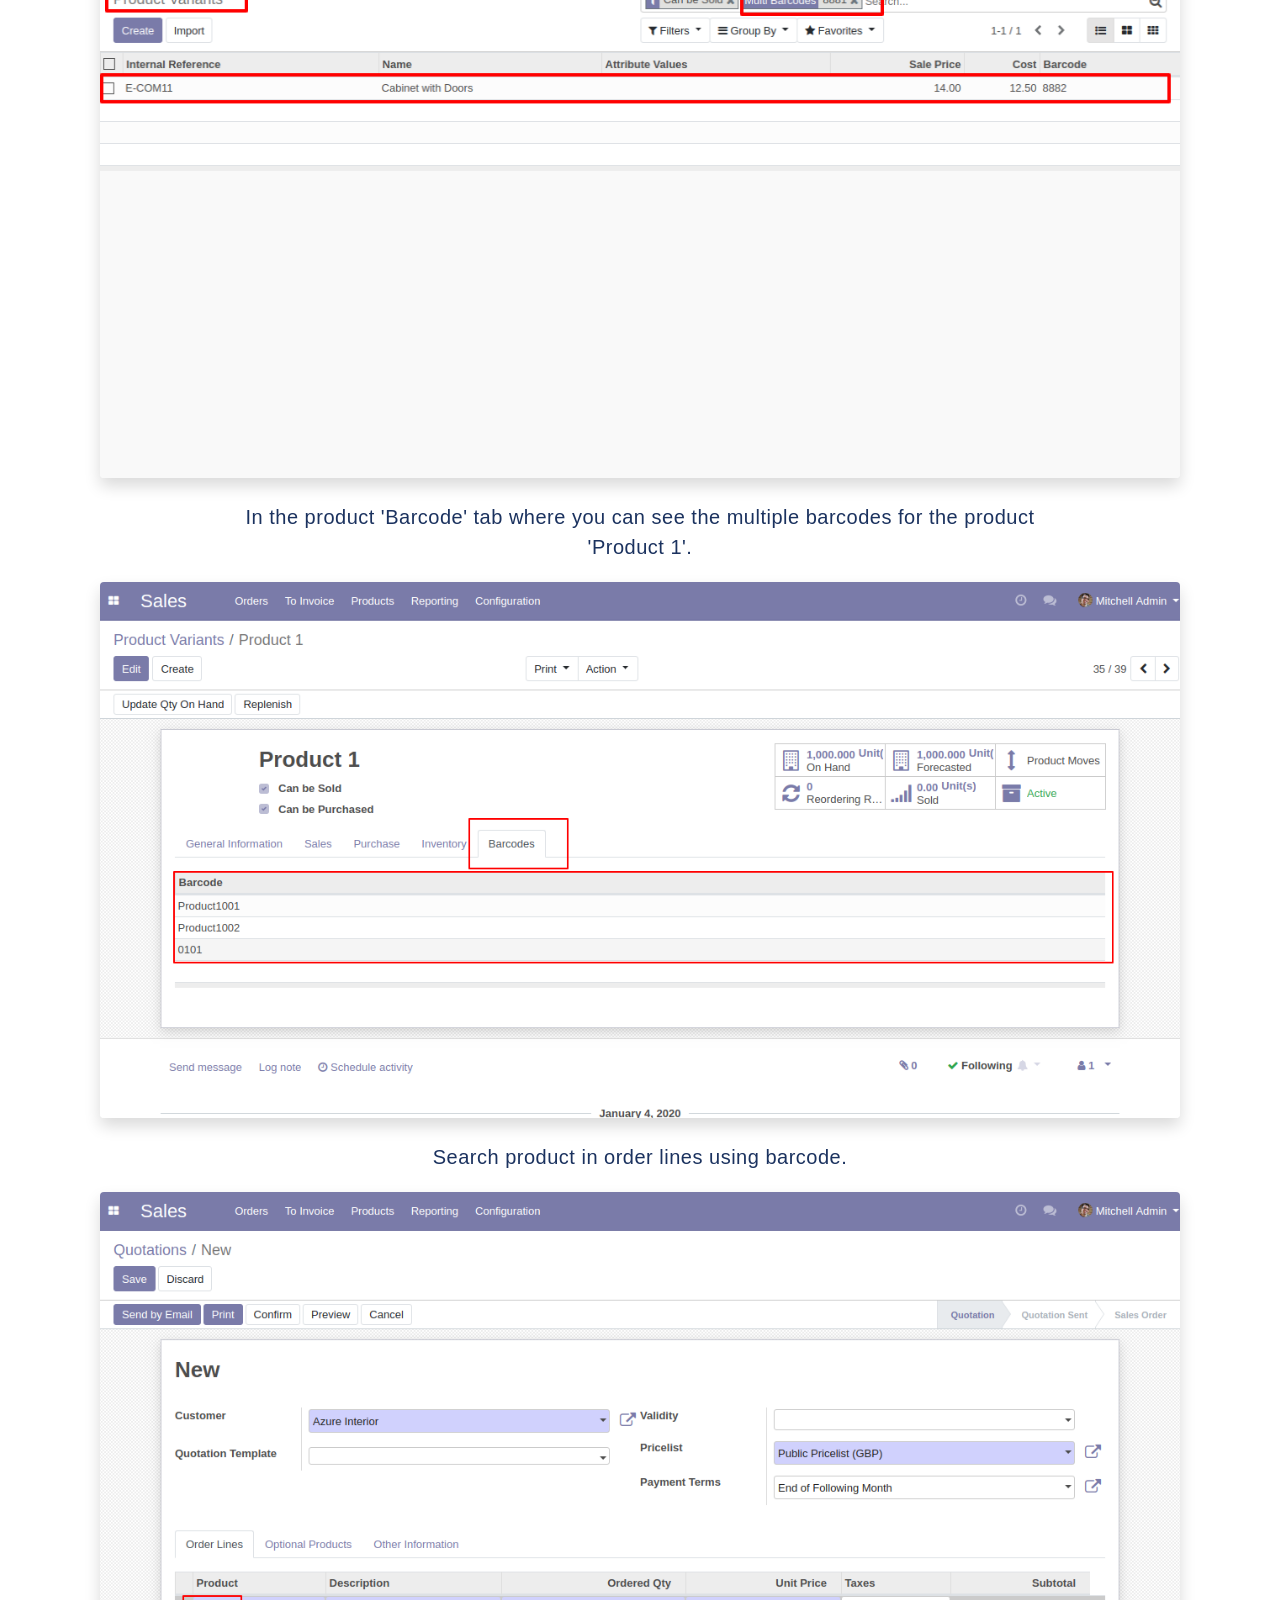
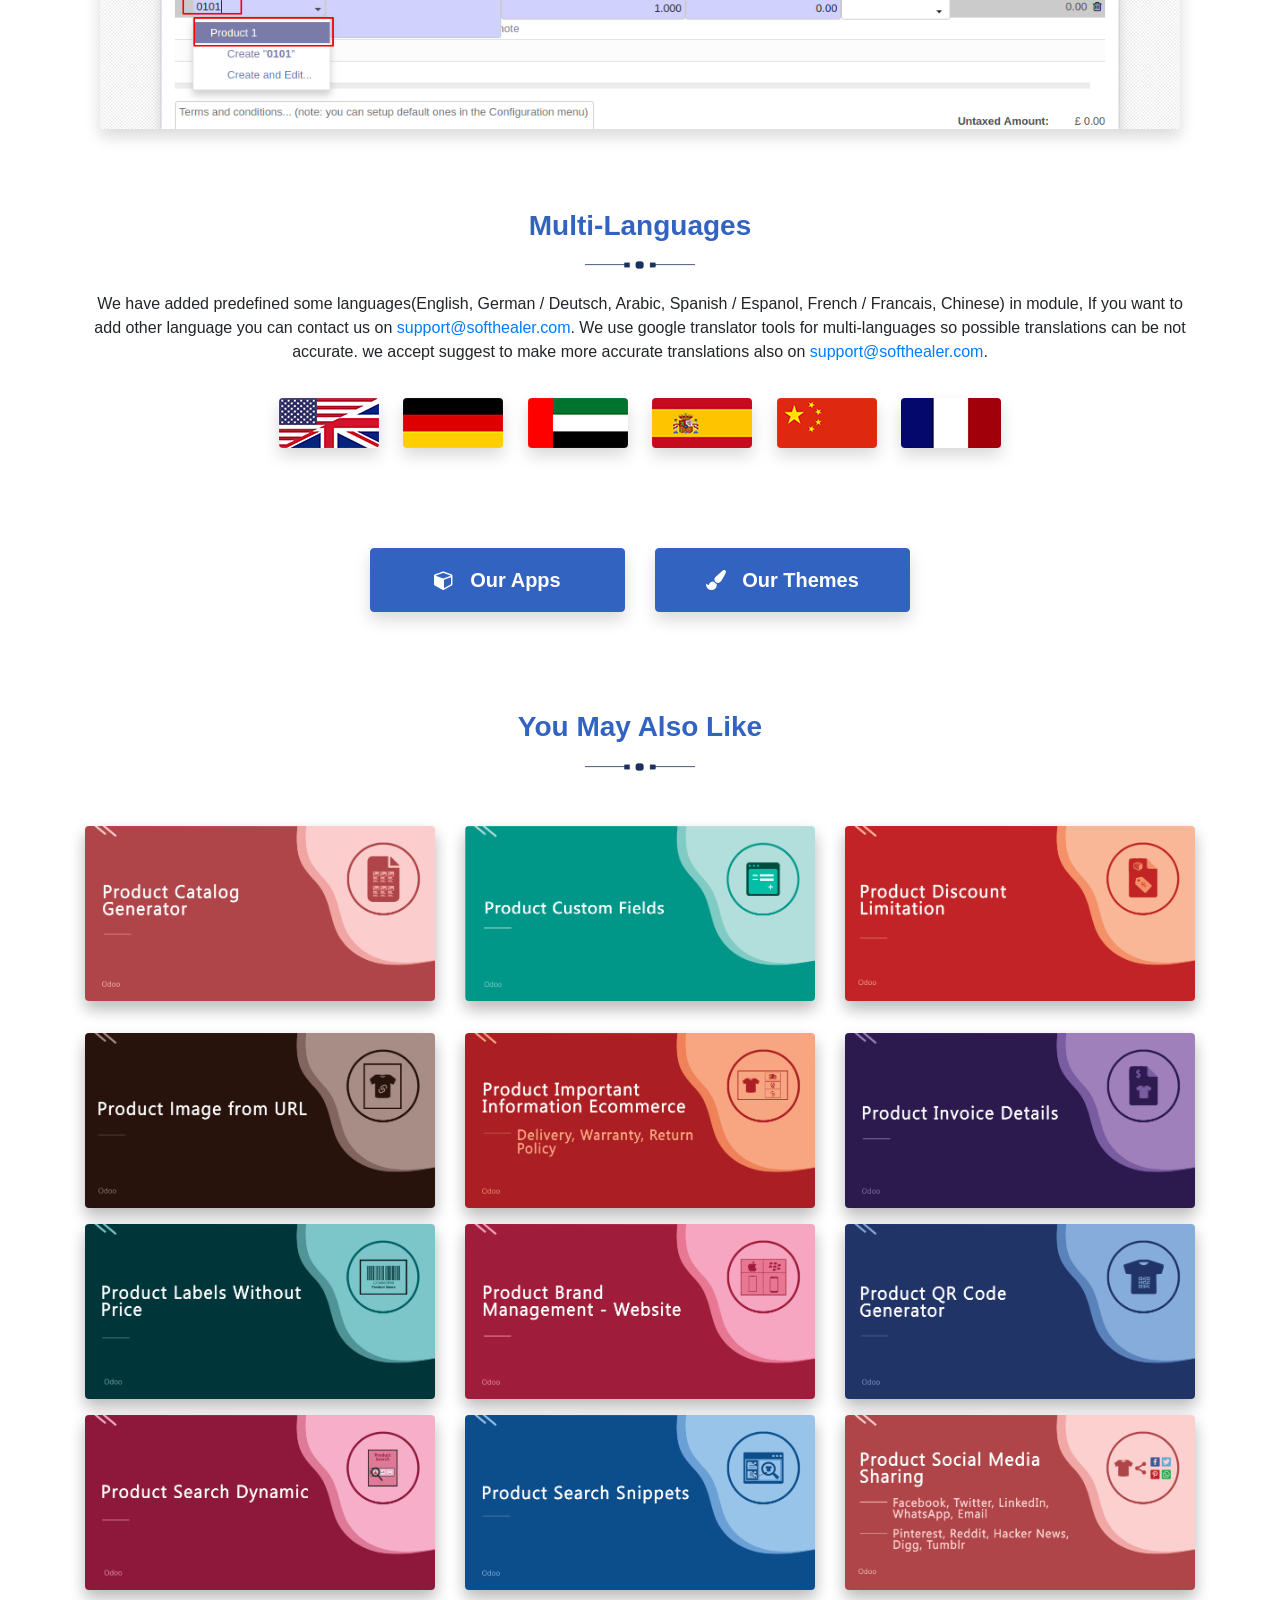
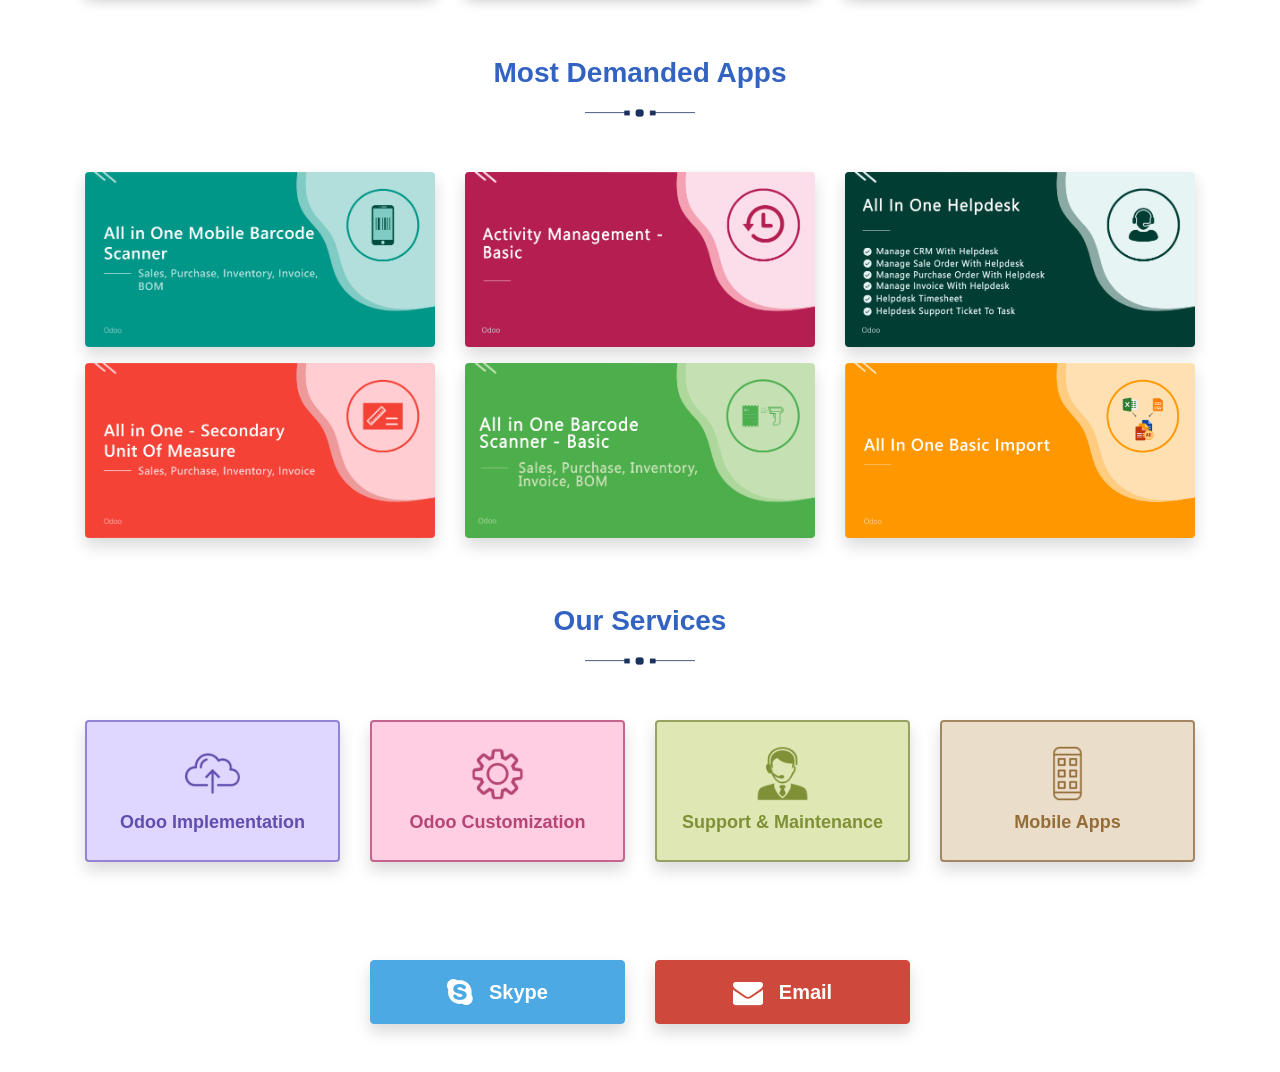
<file: sh_product_multi_barcode/static/description/index.html>
<!DOCTYPE html>
<html>

<head>
   <title></title>
   <link rel="stylesheet"
      href="https://maxcdn.bootstrapcdn.com/bootstrap/4.5.0/css/bootstrap.min.css">
   <link rel="stylesheet"
      href="https://cdnjs.cloudflare.com/ajax/libs/font-awesome/4.7.0/css/font-awesome.min.css">
   <script
      src="https://ajax.googleapis.com/ajax/libs/jquery/3.5.1/jquery.min.js"></script>
   <script
      src="https://cdnjs.cloudflare.com/ajax/libs/popper.js/1.16.0/umd/popper.min.js"></script>
   <script
      src="https://maxcdn.bootstrapcdn.com/bootstrap/4.5.0/js/bootstrap.min.js"></script>


</head>

<body>
   <section id="sh_module_heading">
      <div class="container">
         <div
            class="sh_center text-center"
            style='margin: 2rem 0;'>
            <div
               class="row align-items-center"
               style='align-items: center;'>
               <div
                  class="col-lg-4 col-md-4 col-sm-12"
                  style='text-align: left;'>
                  <img
                     src='softhealer.png'
                     alt='logo'
                     style="width: 80%;">
               </div>
               <div
                  class="col-lg-8 col-md-8 col-sm-12"
                  style='text-align: right;'>
                  <span
                     class='btn btn-primary'
                     style="position: relative; overflow: hidden; border: 1px solid transparent; padding: .375rem .75rem; font-size: 1rem; line-height: 1.5; border-radius: .25rem; background-color: #3363c1;border-color: #3363c1;"><i
                        class='fa fa-check'
                        style="margin-right: 9px;"></i>Community</span>
                  <span
                     class='btn btn-primary'
                     style="position: relative; overflow: hidden; border: 1px solid transparent; padding: .375rem .75rem; font-size: 1rem; line-height: 1.5; border-radius: .25rem; background-color: #3363c1;border-color: #3363c1;"><i
                        class='fa fa-check'
                        style="margin-right: 9px;"></i>Enterprise</span>
                  <span
                     class='btn btn-primary'
                     style="position: relative; overflow: hidden; border: 1px solid transparent; padding: .375rem .75rem; font-size: 1rem; line-height: 1.5; border-radius: .25rem; background-color: #3363c1;border-color: #3363c1;"><i
                        class='fa fa-check'
                        style="margin-right: 9px;"></i>Odoo.sh</span>
               </div>
            </div>
         </div>
      </div>
   </section>
   <!-- heading  -->
   <section id="sh_module_heading"
      style="padding-top: 50px;">
      <div class="container">
         <div
            class="sh_center text-center">
            <h4
               style="font-size: 30px;font-weight: 600;color: #3363c1;margin-bottom: 10px;">
               Product Multiple Barcode
            </h4>
            <!-- <img src="shape.png" style="width: 100px;display: block;text-align: center;margin: auto;margin-bottom: 20px;" /> -->
            <img src="heading.png"
               alt="heading" />
            <p
               style="color: #777;font-size: 18px;margin: 0;letter-spacing: 1px;margin-top: 12px;">

               Mainly the use of this
               module, you can create
               multiple barcodes for
               each product. Also, you
               can search that product
               in product selection
               lines like in sale order,
               purchase order, invoices,
               bills, operation lines.

            </p>
         </div>
      </div>
   </section>
   <section id="sh_module_heading"
      style="padding-top: 50px;">
      <div class="container">
         <div class="row">
            <div
               class="col-lg-3 hidden-xs"
               style="padding: 2.5rem 1rem !important;">
            </div>
            <div
               class="col-lg-6 col-md-6 col-sm-12 col-12 mb-2">
               <div
                  class="s_panel_video mx-auto"
                  data-video-id="0MTM8IybZAw?rel=0">
                  <a class="shadow rounded py-3 px-4 mb-2 s_tooltip_tabs_tooltip_image s_figure_link text-center btn"
                     style="border-width: 1px;border-style: solid;border-color: #1b325f;color: #1b325f;position: relative; overflow: hidden;text-decoration: none;border-radius: 0px;display: inline-block;font-size: 20px;font-weight: bold;width: 100%;border-radius: 0.25rem !important;"><span><img
                           class="mr-2"
                           src="vd_btn.png"
                           alt="video_btn"
                           style="height: 25px;" /></span><span
                        class="align-middle">How
                        it works? click
                        here to watch
                        video</span></a>
               </div>
            </div>
            <div
               class="col-lg-3 hidden-xs"
               style="padding: 2.5rem 1rem !important;">
            </div>
         </div>
      </div>
   </section>
    <section class="sh_bg_cover" style="padding:40px 0px; background-color: transparent;">
        <div class="container">
            <div class="sh_center text-center" style="margin-bottom: 40px;">
               <h4 style="font-size: 28px;font-weight: 600;color: #3363c1;margin-bottom: 10px;">Related Modules</h4>
               <!-- <hr style="width: 100px;border-width: 2px;border-color: #3363c1;" /> -->
               <img src="heading.png" alt="heading" />
            </div>
            <div class="row">
               
               <div class="col-lg-6 col-md-6 mb-2 col-sm-12 col-12 justify-content-center offset-md-3">
                     <a href="https://apps.odoo.com/apps/modules/15.0/sh_product_multi_barcode_stock_barcode_ent/" target="_blank" style="text-decoration:none;">
                     <div class="box p-3 shadow text-center border border-success rounded d-flex justify-content-center align-items-center" align="center" style="color:#434343; font-family:sans-serif!important;  margin-bottom:0px !important; text-align:justify; text-decoration: none;background-color: #e5ffe6;border-radius: 0.25rem !important;">
                        <!-- <img class="mr-2" src="d.png" alt="gif" style="height: 25px;" /> -->
                        <span class="fa fa-download" style="font-size: 20px;color: #434343;margin-right: 8px;"></span>
                        <h6 class="mb-0 font-weight-bold mr-2">Product Multiple Barcode Scanner - Enterprise Edition</h6> <span class="badge badge-success" style="padding:5px 15px; border-radius:2px; color:#fff; font-size: 11px; font-weight:bold;vertical-align: text-top;">Advance</span>
                     </div>
                  </a>
               </div>
               
            </div>
         </div>
      </section> 

   <section id="sh_feature"
      style="padding-top: 50px;background-color: transparent;">
      <div class="container">
         <div
            class="sh_center text-center mb-5">
            <h4
               style="font-size: 28px;font-weight: 600;color: #3363c1;margin-bottom: 10px;">
               Features</h4>
            <!-- <hr style="width: 100px;border-width: 2px;border-color: #3363c1;" /> -->
            <img src="heading.png"
               alt="heading" />
         </div>
         <div id="Feature"
            class="tab-pane active">
            <ul
               style="padding: 0;list-style: none;">
               <li class="shadow rounded"
                  style="padding: 20px;margin-bottom: 20px;font-size: 16px;color: #212121;font-weight: 600;letter-spacing: 1px;display: block;border-radius: 0.25rem !important;">
                  <span
                     class="fa fa-arrow-right"
                     style="color: #3363c1;font-weight: 600;font-size: 18px;padding-right: 10px;"></span>
                  Easy to create
                  multiple barcodes in
                  the product.
               </li>
               <li class="shadow rounded"
                  style="padding: 20px;margin-bottom: 20px;font-size: 16px;color: #212121;font-weight: 600;letter-spacing: 1px;display: block;border-radius: 0.25rem !important;">
                  <span
                     class="fa fa-arrow-right"
                     style="color: #3363c1;font-weight: 600;font-size: 18px;padding-right: 10px;"></span>
                  Easy to search product
                  using multiple
                  barcodes in sale
                  order, purchase order,
                  operation, invoices,
                  bills lines.
               </li>
               <li class="shadow rounded"
                  style="padding: 20px;margin-bottom: 20px;font-size: 16px;color: #212121;font-weight: 600;letter-spacing: 1px;display: block;border-radius: 0.25rem !important;">
                  <span
                     class="fa fa-arrow-right"
                     style="color: #3363c1;font-weight: 600;font-size: 18px;padding-right: 10px;"></span>
                  Easy to install and
                  use it, no more
                  configuration
                  required.
               </li>

            </ul>
         </div>
      </div>
   </section>
   <section id="sh_tab"
      style="padding-top: 50px;background-color: transparent;">
      <div class="">
         <ul class="nav nav-tabs justify-content-center"
            role="tablist"
            style="justify-content: center;padding-bottom: 10px;background-color: transparent;">

            <li class="nav-item rounded"
               style="cursor:pointer; background-color: #3363c1;color: #fff;border-radius: 0;font-weight: 600;font-size: 14px;margin: 0 2px;border-radius: 0.25rem !important;">
               <span
                  class="nav-link active rounded"
                  data-toggle="tab"
                  href="#Configurations"
                  style="cursor: pointer;border: 1px solid #3363c1;padding: 10px 20px;border-top-left-radius: 0px;border-top-right-radius: 0px;">Setup</span>
            </li>
            <li class="nav-item rounded"
               style="cursor:pointer; background-color: #3363c1;color: #fff;border-radius: 0;font-weight: 600;font-size: 14px;margin: 0 2px;border-radius: 0.25rem !important;">
               <span
                  class="nav-link rounded"
                  data-toggle="tab"
                  href="#Release"
                  style="cursor: pointer;border: 1px solid #3363c1;padding: 10px 20px;border-top-left-radius: 0px;border-top-right-radius: 0px;">Releases</span>
            </li>
            <li class="nav-item rounded"
               style="cursor:pointer; background-color: #3363c1;color: #fff;border-radius: 0;font-weight: 600;font-size: 14px;margin: 0 2px;border-radius: 0.25rem !important;">
               <span
                  class="nav-link rounded"
                  data-toggle="tab"
                  href="#FAQ"
                  style="cursor: pointer;border: 1px solid #3363c1;padding: 10px 20px;border-top-left-radius: 0px;border-top-right-radius: 0px;">FAQs</span>
            </li>
            <li class="nav-item rounded"
               style="cursor:pointer; background-color: #3363c1;color: #fff;border-radius: 0;font-weight: 600;font-size: 14px;margin: 0 2px;border-radius: 0.25rem !important;">
               <span
                  class="nav-link rounded"
                  data-toggle="tab"
                  href="#Support"
                  style="cursor: pointer;border: 1px solid #3363c1;padding: 10px 20px;border-top-left-radius: 0px;border-top-right-radius: 0px;">Support</span>
            </li>
         </ul>
         <div class="tab-content"
            style="padding-top: 30px;background-color: transparent;padding-bottom: 30px;">

            <!-- tab 2 -->
            <div id="Configurations"
               class="tab-pane active">
               <section
                  id="sh_configuration">
                  <div
                     class="container">
                     <div
                        class="text-center">
                        <p
                           style="color: #1b325f;font-size: 20px;max-width: 75%;margin: auto;margin-bottom: 20px;letter-spacing: .5px;">
                           The
                           multi-barcode
                           tab looks
                           like this.
                        </p>
                        <div
                           class="col-md-12">
                           <img
                              class="img-responsive rounded shadow"
                              src="ss.png"
                              style="width: 100%;" />
                        </div>
                        <br />
                        <p
                           style="color: #1b325f;font-size: 20px;max-width: 75%;margin: auto;margin-bottom: 20px;letter-spacing: .5px;">
                           Tick "Is
                           Multi Barcode
                           Unique?" to
                           check barcode
                           duplication
                           in the
                           product.
                        </p>
                        <div
                           class="col-md-12">
                           <img
                              class="img-responsive rounded shadow"
                              src="s1.png"
                              style="width: 100%;" />
                        </div>
                        <br />
                        <p
                           style="color: #1b325f;font-size: 20px;max-width: 75%;margin: auto;margin-bottom: 20px;letter-spacing: .5px;">
                           You can search multi barcodes in the
                           search view.
                        </p>
                        <div
                           class="col-md-12">
                           <img
                              class="img-responsive rounded shadow"
                              src="s2.png"
                              style="width: 100%;" />
                        </div>
                        <br />
                        <p
                           style="color: #1b325f;font-size: 20px;max-width: 75%;margin: auto;margin-bottom: 20px;letter-spacing: .5px;">
                           Multi
                           barcodes
                           searched
                           result.
                        </p>
                        <div
                           class="col-md-12">
                           <img
                              class="img-responsive rounded shadow"
                              src="s3.png"
                              style="width: 100%;" />
                        </div>
                        <br />
                        <p
                           style="color: #1b325f;font-size: 20px;max-width: 75%;margin: auto;margin-bottom: 20px;letter-spacing: .5px;">
                           In the
                           product
                           'Barcode' tab
                           where you can
                           see the
                           multiple
                           barcodes for
                           the product
                           'Product 1'.
                        </p>
                        <div
                           class="col-md-12">
                           <img
                              class="img-responsive rounded shadow"
                              src="1.png"
                              style="width: 100%;" />
                        </div>
                        <br />
                        <p
                           style="color: #1b325f;font-size: 20px;max-width: 75%;margin: auto;margin-bottom: 20px;letter-spacing: .5px;">
                           Search
                           product in
                           order lines
                           using
                           barcode.
                        </p>
                        <div
                           class="col-md-12">
                           <img
                              class="img-responsive rounded shadow"
                              src="2.png"
                              style="width: 100%;" />
                        </div>

                        <!-- sub TAB -->


                     </div>
                  </div>
               </section>
            </div>
            <!-- tab 2 -->
            <!-- tab 3 -->
            <div id="Release"
               class="tab-pane fade container">
                 <div class="sh_content shadow rounded bg-white" style="padding: 20px;margin-bottom: 15px;">
               <h4 style="font-size: 16px;margin: 0;color: #212121;text-decoration: none;font-weight: 600;letter-spacing: 1px;display: block;"><span class="fa fa-hand-o-right" style="color: #3363c1;font-weight: 600;font-size: 18px;padding-right: 10px;"></span> <span>Version 15.0.3</span> | <span style="color: #3363c1;">Released on : 17<sup>th</sup> October 2022</span></h4>
               <div style="font-size: 16px;padding-left: 32px;color: #555;margin: 0;padding-top: 15px;">
                  <div style=" font-weight: normal;" class="d-flex align-items-center"> <span
                                class="badge badge-warning mr-2"
                                style="
                                    background: #ff9800;
                                    padding: 5px 10px;
                                    border-radius: 3px;
                                    color: #fff;
                                    font-size: 9px;
                                    text-transform: uppercase;
                                    font-weight: bold;
                                    box-shadow: 0 1px 3px rgba(0, 0, 0, 0.12), 0 1px 2px rgba(0, 0, 0, 0.24);
                                "
                            >
                                Update
                            </span>
                            <span style="vertical-align: middle;font-size: 15px;">Search Multi Barcode On Scan</span></div>
               </div>
            </div>
               <div class="sh_content shadow rounded bg-white" style="padding: 20px;margin-bottom: 15px;">
               <h4 style="font-size: 16px;margin: 0;color: #212121;text-decoration: none;font-weight: 600;letter-spacing: 1px;display: block;"><span class="fa fa-hand-o-right" style="color: #3363c1;font-weight: 600;font-size: 18px;padding-right: 10px;"></span> <span>Version 15.0.2</span> | <span style="color: #3363c1;">Released on : 8<sup>th</sup>July 2022</span></h4>
               <div style="font-size: 16px;padding-left: 32px;color: #555;margin: 0;padding-top: 15px;">
                  <div style="font-weight: normal;" class="d-flex align-items-center"> <span
                                class="badge badge-info mr-2"
                                style="
                                    background: #2196f3;
                                    padding: 5px 15px;
                                    border-radius: 3px;
                                    color: #fff;
                                    font-size: 9px;
                                    text-transform: uppercase;
                                    font-weight: bold;
                                    box-shadow: 0 1px 3px rgba(0, 0, 0, 0.12), 0 1px 2px rgba(0, 0, 0, 0.24);
                                "
                            >
                                Fixed
                            </span>
                            <span style="vertical-align: middle;font-size: 15px;">Minor Bug Fixed.</span></div>
               </div>
            </div>

               <div
                  class="sh_content shadow rounded bg-white"
                  style="padding: 20px;margin-bottom: 15px;">
                  <h4
                     style="font-size: 16px;margin: 0;color: #212121;text-decoration: none;font-weight: 600;letter-spacing: 1px;display: block;">
                     <span
                        class="fa fa-hand-o-right"
                        style="color: #3363c1;font-weight: 600;font-size: 18px;padding-right: 10px;"></span>
                     <span>Version
                        15.0.1</span> |
                     <span
                        style="color: #3363c1;">Released
                        on : 10 October
                        2021</span></h4>
                  <div
                     style="font-size: 16px;padding-left: 32px;color: #555;margin: 0;padding-top: 15px;">
                     <div
                        style="font-weight: normal;"
                        class="d-flex align-items-center">
                        <span
                           class="badge mr-2"
                           style="
                                    background-color: #3363c1 !important;
                                    padding: 5px 15px;
                                    border-radius: 3px;
                                    color: #fff;
                                    font-size: 9px;
                                    text-transform: uppercase;
                                    font-weight: bold;
                                    box-shadow: 0 1px 3px rgba(0, 0, 0, 0.12), 0 1px 2px rgba(0, 0, 0, 0.24);
                                ">
                           Initial
                        </span>
                        <span
                           style="vertical-align: middle;font-size: 15px;">Initial
                           Release.
                     </div>
                  </div>
               </div>

            </div>
            <!-- tab 3 -->
            <!-- tab 4 -->
            <div id="FAQ"
               class="tab-pane fade container">
               <div class="demo">
                  <div
                     class="panel-group"
                     id="accordion"
                     role="tablist">
                     <div
                        class="panel panel-default shadow rounded bg-white"
                        style="padding: 20px;margin-bottom: 20px;">
                        <div
                           class="panel-heading"
                           role="tab"
                           id="headingOne"
                           style="border: 0;padding: 0;">
                           <h4 class="panel-title"
                              style="margin: 0;">
                              <a role="button"
                                 data-toggle="collapse"
                                 data-parent="#accordion"
                                 href="#collapseOne"
                                 aria-expanded="true"
                                 aria-controls="collapseOne"
                                 style="font-size: 16px;margin: 0;color: #212121;text-decoration: none;font-weight: 600;letter-spacing: 1px;display: flex;">
                                 <span
                                    class="fa fa-hand-o-right"
                                    style="color: #3363c1;font-weight: 600;font-size: 18px;padding-right: 10px;"></span>
                                 Is this
                                 app
                                 compatible
                                 with
                                 Odoo
                                 Community
                                 as well
                                 as
                                 Enterprise?
                                 <!--  <span class="fa fa-plus" style="float: right;background-color: #3363c1;width: 35px;height: 35px;text-align: center;line-height: 35px;color: #fff;border-radius: 50%;margin-top: -8px;"></span> -->
                              </a>
                           </h4>
                        </div>
                        <div
                           id="collapseOne1"
                           class="panel-collapse collapse show"
                           role="tabpanel"
                           aria-labelledby="headingOne">
                           <div
                              class="panel-body"
                              style="padding-top: 20px;">
                              <ul
                                 style="list-style-type: disc;font-size: 16px;padding-left: 30px;color: #555;margin: 0;">
                                 <li
                                    style="margin-bottom: 0px;">
                                    Yes,
                                    this
                                    app
                                    works
                                    perfectly
                                    with
                                    Odoo
                                    Enterprise
                                    (Odoo.sh
                                    &
                                    Premise)
                                    as
                                    well
                                    as
                                    Community.
                                 </li>
                              </ul>
                           </div>
                        </div>
                     </div>
                     <div
                        class="panel panel-default shadow rounded bg-white"
                        style="padding: 20px;margin-bottom: 20px;">
                        <div
                           class="panel-heading"
                           role="tab"
                           id="headingTwo"
                           style="border: 0;padding: 0;">
                           <h4 class="panel-title"
                              style="margin: 0;">
                              <a class="collapsed"
                                 role="button"
                                 data-toggle="collapse"
                                 data-parent="#accordion"
                                 href="#collapseTwo"
                                 aria-expanded="false"
                                 aria-controls="collapseTwo"
                                 style="font-size: 16px;margin: 0;color: #212121;text-decoration: none;font-weight: 600;letter-spacing: 1px;display: flex;">
                                 <span
                                    class="fa fa-hand-o-right"
                                    style="color: #3363c1;font-weight: 600;font-size: 18px;padding-right: 10px;"></span>
                                 Is this
                                 app
                                 compatible
                                 with
                                 Odoo's
                                 Multi-Company
                                 Feature?
                                 <!--   <span class="fa fa-plus" style="float: right;background-color: #3363c1;width: 35px;height: 35px;text-align: center;line-height: 35px;color: #fff;border-radius: 50%;margin-top: -8px;"></span> -->
                              </a>
                           </h4>
                        </div>
                        <div
                           id="collapseTwo2"
                           class="panel-collapse collapse show"
                           role="tabpanel"
                           aria-labelledby="headingTwo">
                           <div
                              class="panel-body"
                              style="padding-top: 20px;">
                              <ul
                                 style="list-style-type: disc;font-size: 16px;padding-left: 30px;color: #555;margin: 0;">
                                 <li
                                    style="margin-bottom: 0px;">
                                    Yes,
                                    This
                                    app
                                    is
                                    compatible
                                    with
                                    Odoo's
                                    Multi-Company
                                    Feature.
                                 </li>
                              </ul>
                           </div>
                        </div>
                     </div>
                     <div
                        class="panel panel-default shadow rounded bg-white"
                        style="padding: 20px;margin-bottom: 20px;">
                        <div
                           class="panel-heading"
                           role="tab"
                           id="headingThree"
                           style="border: 0;padding: 0;">
                           <h4 class="panel-title"
                              style="margin: 0;">
                              <a class="collapsed"
                                 role="button"
                                 data-toggle="collapse"
                                 data-parent="#accordion"
                                 href="#collapseThree"
                                 aria-expanded="false"
                                 aria-controls="collapseThree"
                                 style="font-size: 16px;margin: 0;color: #212121;text-decoration: none;font-weight: 600;letter-spacing: 1px;display: flex;">
                                 <span
                                    class="fa fa-hand-o-right"
                                    style="color: #3363c1;font-weight: 600;font-size: 18px;padding-right: 10px;"></span>
                                 I want
                                 some
                                 customization
                                 in this
                                 app.
                                 How can
                                 I
                                 request
                                 it?
                              </a>
                           </h4>
                        </div>
                        <div
                           id="collapseThree3"
                           class="panel-collapse collapse show"
                           role="tabpanel"
                           aria-labelledby="headingThree">
                           <div
                              class="panel-body"
                              style="padding-top: 20px;">
                              <ul
                                 style="list-style-type: disc;font-size: 16px;padding-left: 30px;color: #555;margin: 0;">
                                 <li
                                    style="margin-bottom: 0px;">
                                    Please
                                    Contact
                                    Us
                                    at
                                    <a href='mailto:sales@softhealer.com'
                                       style="color: #007bff;font-weight: 600;text-decoration: none;">sales@softhealer.com</a>to
                                    request
                                    customization.
                                 </li>
                              </ul>
                           </div>
                        </div>
                     </div>
                     <div
                        class="panel panel-default shadow rounded bg-white"
                        style="padding: 20px;margin-bottom: 20px;">
                        <div
                           class="panel-heading"
                           role="tab"
                           id="headingThree"
                           style="border: 0;padding: 0;">
                           <h4 class="panel-title"
                              style="margin: 0;">
                              <a class="collapsed"
                                 role="button"
                                 data-toggle="collapse"
                                 data-parent="#accordion"
                                 href="#collapseThree"
                                 aria-expanded="false"
                                 aria-controls="collapseThree"
                                 style="font-size: 16px;margin: 0;color: #212121;text-decoration: none;font-weight: 600;letter-spacing: 1px;display: flex;">
                                 <span
                                    class="fa fa-hand-o-right"
                                    style="color: #3363c1;font-weight: 600;font-size: 18px;padding-right: 10px;"></span>
                                 Do i
                                 get
                                 free
                                 support?
                              </a>
                           </h4>
                        </div>
                        <div
                           id="collapseThree3"
                           class="panel-collapse collapse show"
                           role="tabpanel"
                           aria-labelledby="headingThree">
                           <div
                              class="panel-body"
                              style="padding-top: 20px;">
                              <ul
                                 style="list-style-type: disc;font-size: 16px;padding-left: 30px;color: #555;margin: 0;">
                                 <li
                                    style="margin-bottom: 0px;">
                                    Yes,
                                    we
                                    provide
                                    free
                                    support
                                    for
                                    100
                                    days.
                                 </li>
                              </ul>
                           </div>
                        </div>
                     </div>


                     <div
                        class="panel panel-default shadow rounded bg-white"
                        style="padding: 20px;margin-bottom: 20px;">
                        <div
                           class="panel-heading"
                           role="tab"
                           id="headingThree"
                           style="border: 0;padding: 0;">
                           <h4 class="panel-title"
                              style="margin: 0;">
                              <a class="collapsed"
                                 role="button"
                                 data-toggle="collapse"
                                 data-parent="#accordion"
                                 href="#collapseThree"
                                 aria-expanded="false"
                                 aria-controls="collapseThree"
                                 style="font-size: 16px;margin: 0;color: #212121;text-decoration: none;font-weight: 600;letter-spacing: 1px;display: flex;">
                                 <span
                                    class="fa fa-hand-o-right"
                                    style="color: #3363c1;font-weight: 600;font-size: 18px;padding-right: 10px;"></span>
                                 Do i
                                 get
                                 free
                                 updates?
                              </a>
                           </h4>
                        </div>
                        <div
                           id="collapseThree3"
                           class="panel-collapse collapse show"
                           role="tabpanel"
                           aria-labelledby="headingThree">
                           <div
                              class="panel-body"
                              style="padding-top: 20px;">
                              <ul
                                 style="list-style-type: disc;font-size: 16px;padding-left: 30px;color: #555;margin: 0;">
                                 <li
                                    style="margin-bottom: 0px;">
                                    Yes,
                                    you
                                    will
                                    get
                                    free
                                    update
                                    for
                                    lifetime.
                                 </li>
                              </ul>
                           </div>
                        </div>
                     </div>

                     <div
                        class="panel panel-default shadow rounded bg-white"
                        style="padding: 20px;margin-bottom: 20px;">
                        <div
                           class="panel-heading"
                           role="tab"
                           id="headingThree"
                           style="border: 0;padding: 0;">
                           <h4 class="panel-title"
                              style="margin: 0;">
                              <a class="collapsed"
                                 role="button"
                                 data-toggle="collapse"
                                 data-parent="#accordion"
                                 href="#collapseThree"
                                 aria-expanded="false"
                                 aria-controls="collapseThree"
                                 style="font-size: 16px;margin: 0;color: #212121;text-decoration: none;font-weight: 600;letter-spacing: 1px;display: flex;">
                                 <span
                                    class="fa fa-hand-o-right"
                                    style="color: #3363c1;font-weight: 600;font-size: 18px;padding-right: 10px;"></span>
                                 Do we
                                 need to
                                 install
                                 any
                                 additional
                                 libraries/modules
                                 for
                                 using
                                 this
                                 module?
                              </a>
                           </h4>
                        </div>
                        <div
                           id="collapseThree3"
                           class="panel-collapse collapse show"
                           role="tabpanel"
                           aria-labelledby="headingThree">
                           <div
                              class="panel-body"
                              style="padding-top: 20px;">
                              <ul
                                 style="list-style-type: disc;font-size: 16px;padding-left: 30px;color: #555;margin: 0;">
                                 <li
                                    style="margin-bottom: 0px;">
                                    No,
                                    you
                                    don't
                                    need
                                    to
                                    install
                                    addition
                                    libraries.
                                 </li>
                              </ul>
                           </div>
                        </div>
                     </div>

                     <div
                        class="panel panel-default shadow rounded bg-white"
                        style="padding: 20px;margin-bottom: 20px;">
                        <div
                           class="panel-heading"
                           role="tab"
                           id="headingThree"
                           style="border: 0;padding: 0;">
                           <h4 class="panel-title"
                              style="margin: 0;">
                              <a class="collapsed"
                                 role="button"
                                 data-toggle="collapse"
                                 data-parent="#accordion"
                                 href="#collapseThree"
                                 aria-expanded="false"
                                 aria-controls="collapseThree"
                                 style="font-size: 16px;margin: 0;color: #212121;text-decoration: none;font-weight: 600;letter-spacing: 1px;display: flex;">
                                 <span
                                    class="fa fa-hand-o-right"
                                    style="color: #3363c1;font-weight: 600;font-size: 18px;padding-right: 10px;"></span>
                                 Do I
                                 have to
                                 buy my
                                 module
                                 for
                                 each
                                 version?
                              </a>
                           </h4>
                        </div>
                        <div
                           id="collapseThree3"
                           class="panel-collapse collapse show"
                           role="tabpanel"
                           aria-labelledby="headingThree">
                           <div
                              class="panel-body"
                              style="padding-top: 20px;">
                              <ul
                                 style="list-style-type: disc;font-size: 16px;padding-left: 30px;color: #555;margin: 0;">
                                 <li
                                    style="margin-bottom: 0px;">
                                    Yes,
                                    You
                                    have
                                    to
                                    download
                                    module
                                    for
                                    each
                                    version
                                    (13,14,15)
                                    except
                                    in
                                    version
                                    12
                                    or
                                    lower.
                                 </li>
                              </ul>
                           </div>
                        </div>
                     </div>

                     <div
                        class="panel panel-default shadow rounded bg-white"
                        style="padding: 20px;margin-bottom: 20px;">
                        <div
                           class="panel-heading"
                           role="tab"
                           id="headingThree"
                           style="border: 0;padding: 0;">
                           <h4 class="panel-title"
                              style="margin: 0;">
                              <a class="collapsed"
                                 role="button"
                                 data-toggle="collapse"
                                 data-parent="#accordion"
                                 href="#collapseThree"
                                 aria-expanded="false"
                                 aria-controls="collapseThree"
                                 style="font-size: 16px;margin: 0;color: #212121;text-decoration: none;font-weight: 600;letter-spacing: 1px;display: flex;">
                                 <span
                                    class="fa fa-hand-o-right"
                                    style="color: #3363c1;font-weight: 600;font-size: 18px;padding-right: 10px;"></span>
                                 What If
                                 I
                                 purchase
                                 Module
                                 In
                                 Wrong
                                 Version
                                 Can I
                                 exchange
                                 Module
                                 With
                                 Other
                                 Versions?
                              </a>
                           </h4>
                        </div>
                        <div
                           id="collapseThree3"
                           class="panel-collapse collapse show"
                           role="tabpanel"
                           aria-labelledby="headingThree">
                           <div
                              class="panel-body"
                              style="padding-top: 20px;">
                              <ul
                                 style="list-style-type: disc;font-size: 16px;padding-left: 30px;color: #555;margin: 0;">
                                 <li
                                    style="margin-bottom: 0px;">
                                    No,
                                    We
                                    do
                                    not
                                    provide
                                    any
                                    kind
                                    of
                                    exchange.
                                 </li>
                              </ul>
                           </div>
                        </div>
                     </div>
                  </div>
               </div>
            </div>
            <!-- tab 4 -->
            <!-- tab 5 -->
            <div id="Support"
               class="tab-pane fade container">
               <div class="row">
                  <div class="col-md">
                     <div
                        class="sh_content shadow rounded bg-white"
                        style="padding: 20px;margin-bottom: 0px;">
                        <h4
                           class="mb-0">
                           <a href="mailto:support@softhealer.com"
                              style="text-decoration: none;color: #212121;font-size: 18px;font-weight: 600;letter-spacing: 1px;"><span
                                 class="fa fa-envelope"
                                 style="color: #3363c1;padding-right: 10px;font-size: 20px;"></span>
                              Please
                              mail us
                              for
                              support on
                              <b
                                 style="color: #3363c1">support@softhealer.com</b></a>
                        </h4>
                     </div>
                  </div>
               </div>
            </div>
            <!-- tab 5 -->
         </div>
      </div>
   </section>
   <section id="sh_multi_language"
      style="margin: 50px 0;background-color: transparent;">
      <div class="container">
         <div
            class="sh_center text-center">
            <div
               class="sh_center text-center mb-3">
               <h4
                  style="font-size: 28px;font-weight: 600;color: #3363c1;margin-bottom: 10px;">
                  Multi-Languages</h4>
               <img src="heading.png"
                  alt="heading">
            </div>
            <div class="content">

               We have added predefined
               some languages(English,
               German / Deutsch, Arabic,
               Spanish / Espanol, French
               / Francais, Chinese) in
               module, If you want to
               add other language you
               can contact us on <a
                  href="mailto:support@softhealer.com">support@softhealer.com</a>.
               We use google translator
               tools for multi-languages
               so possible translations
               can be not accurate. we
               accept suggest to make
               more accurate
               translations also on <a
                  href="mailto:support@softhealer.com">support@softhealer.com</a>.
               <br /><br />
            </div>
         </div>
         <div class="row">
            <div
               class="col-lg-12 col-md-12 col-sm-12 col-12">
               <div class="img"
                  style="text-align: center;">
                  <img
                     class="shadow rounded"
                     src="eng.png"
                     title="English"
                     alt="english"
                     style="object-fit: cover;margin: 10px 10px;border-radius: 0.25rem !important;" />
                  <img
                     class="shadow rounded"
                     src="german.png"
                     title="Germany"
                     alt="germany"
                     style="object-fit: cover;margin: 10px 10px;border-radius: 0.25rem !important;" />
                  <img
                     class="shadow rounded"
                     src="aarab.png"
                     title="Arab"
                     alt="arab"
                     style="object-fit: cover;margin: 10px 10px;border-radius: 0.25rem !important;" />
                  <img
                     class="shadow rounded"
                     src="spanish.jpg"
                     title="Spanish"
                     alt="spanish"
                     style="object-fit: cover;margin: 10px 10px;border-radius: 0.25rem !important;" />
                  <img
                     class="shadow rounded"
                     src="chinese.png"
                     title="Chinese"
                     alt="Chinese"
                     style="object-fit: cover;margin: 10px 10px;border-radius: 0.25rem !important;" />
                  <img
                     class="shadow rounded"
                     src="french.png"
                     title="French"
                     alt="French"
                     style="object-fit: cover;margin: 10px 10px;border-radius: 0.25rem !important;" />
               </div>
            </div>
         </div>
      </div>
   </section>
   <section class="sh_bg_cover"
      style="padding:40px 0px; margin-top:2em;background-color: transparent;">
      <div class="container">

         <div
            class="sh_center text-center row">
            <div
               class="col-lg-3 col-md-3 col-sm-12 col-12">
            </div>
            <div
               class="col-lg-3 col-md-3 col-sm-12 col-12">
               <a class="shadow rounded py-3 px-4 mb-2 d-flex align-items-center justify-content-center"
                  style="border-width: 1px;border-style: solid;border-color: #3363c1;color: #fff;position: relative; overflow: hidden;text-decoration: none;border-radius: 0px;display: inline-block;font-size: 20px;font-weight: bold;width: 100%;background-color: #3363c1;border-radius: 0.25rem !important;"
                  href="https://apps.odoo.com/apps/modules/browse?author=Softhealer%20Technologies"
                  target="_blank"><span
                     class="fa fa-cube mr-3"
                     style="font-size: 20px;color: #fff;"></span><span
                     class="align-middle">Our
                     Apps</span></a>
            </div>
            <div
               class="col-lg-3 col-md-3 col-sm-12 col-12">
               <a class="shadow rounded py-3 px-4 mb-2 d-flex align-items-center justify-content-center"
                  style="border-width: 1px;border-style: solid;border-color: #3363c1;color: #fff;position: relative; overflow: hidden;text-decoration: none;border-radius: 0px;display: inline-block;font-size: 20px;font-weight: bold;width: 100%;background-color: #3363c1;border-radius: 0.25rem !important;"
                  href="https://apps.odoo.com/apps/themes/browse?author=Softhealer%20Technologies"
                  target="_blank"><span
                     class="fa fa-paint-brush mr-3"
                     style="font-size: 20px;color: #fff;"></span><span
                     class="align-middle">Our
                     Themes</span></a>
            </div>
            <div
               class="col-lg-3 col-md-3 col-sm-12 col-12">
            </div>
         </div>
      </div>
   </section>

   <section id="sh_like_module"
      style="margin: 50px 0;background-color: transparent;">
      <div class="container">
         <div
            class="sh_center text-center mb-5">
            <h4
               style="font-size: 28px;font-weight: 600;color: #3363c1;margin-bottom: 10px;">
               You May Also Like</h4>
            <img src="heading.png"
               alt="heading" />
         </div>
         <div class="row"
            style="margin-top: 1rem;">


            <div class="col-md-4 mb-3">
               <div
                  class="sh_content shadow rounded"
                  style="text-align: center;">
                  <div class="sh_img">
                     <a
                        href="https://apps.odoo.com/apps/modules/12.0/sh_product_catalog_generator/">
                        <img
                           class="img-responsive rounded shadow"
                           src="sh_product_catalog_generator.png"
                           style="width: 100%;object-fit: contain;"></img>
                     </a>
                  </div>
               </div>
            </div>

            <div class="col-md-4 mb-3">
               <div
                  class="sh_content shadow rounded"
                  style="text-align: center;">
                  <div class="sh_img">
                     <a
                        href="https://apps.odoo.com/apps/modules/12.0/sh_product_custom_fields/">
                        <img
                           class="img-responsive rounded shadow"
                           src="sh_product_custom_fields.png"
                           style="width: 100%;object-fit: contain;"></img>
                     </a>
                  </div>
               </div>
            </div>

            <div class="col-md-4 mb-3">
               <div
                  class="sh_content shadow rounded"
                  style="text-align: center;">
                  <div class="sh_img">
                     <a
                        href="https://apps.odoo.com/apps/modules/12.0/sh_product_discount/">
                        <img
                           class="img-responsive rounded shadow"
                           src="sh_product_discount.png"
                           style="width: 100%;object-fit: contain;"></img>
                     </a>
                  </div>
               </div>
            </div>
         </div>


         <div class="row"
            style="margin-top: 1rem;">
            <div class="col-md-4 mb-3">
               <div
                  class="sh_content shadow rounded"
                  style="text-align: center;">
                  <div class="sh_img">
                     <a
                        href="https://apps.odoo.com/apps/modules/12.0/sh_product_img_url/">
                        <img
                           class="img-responsive rounded shadow"
                           src="sh_product_img_url.png"
                           style="width: 100%;object-fit: contain;"></img>
                     </a>
                  </div>
               </div>
            </div>

            <div class="col-md-4 mb-3">
               <div
                  class="sh_content shadow rounded"
                  style="text-align: center;">
                  <div class="sh_img">
                     <a
                        href="https://apps.odoo.com/apps/modules/12.0/sh_product_imp_info/">
                        <img
                           class="img-responsive rounded shadow"
                           src="sh_product_imp_info.png"
                           style="width: 100%;object-fit: contain;"></img>
                     </a>
                  </div>
               </div>
            </div>

            <div class="col-md-4 mb-3">
               <div
                  class="sh_content shadow rounded"
                  style="text-align: center;">
                  <div class="sh_img">
                     <a
                        href="https://apps.odoo.com/apps/modules/12.0/sh_product_invoice_details/">
                        <img
                           class="img-responsive rounded shadow"
                           src="sh_product_invoice_details.png"
                           style="width: 100%;object-fit: contain;"></img>
                     </a>
                  </div>
               </div>
            </div>



               <div
                  class="col-md-4 mb-3">
                  <div
                     class="sh_content shadow rounded"
                     style="text-align: center;">
                     <div
                        class="sh_img">
                        <a
                           href="https://apps.odoo.com/apps/modules/12.0/sh_product_label/">
                           <img
                              class="img-responsive rounded shadow"
                              src="sh_product_label.png"
                              style="width: 100%;object-fit: contain;"></img>
                        </a>
                     </div>
                  </div>
               </div>

               <div
                  class="col-md-4 mb-3">
                  <div
                     class="sh_content shadow rounded"
                     style="text-align: center;">
                     <div
                        class="sh_img">
                        <a
                           href="https://apps.odoo.com/apps/modules/12.0/sh_product_brand_website/">
                           <img
                              class="img-responsive rounded shadow"
                              src="sh_product_brand_website.png"
                              style="width: 100%;object-fit: contain;"></img>
                        </a>
                     </div>
                  </div>
               </div>

               <div
                  class="col-md-4 mb-3">
                  <div
                     class="sh_content shadow rounded"
                     style="text-align: center;">
                     <div
                        class="sh_img">
                        <a
                           href="https://apps.odoo.com/apps/modules/12.0/sh_product_qrcode_generator/">
                           <img
                              class="img-responsive rounded shadow"
                              src="sh_product_qrcode_generator.png"
                              style="width: 100%;object-fit: contain;"></img>
                        </a>
                     </div>
                  </div>
               </div>


                  <div
                     class="col-md-4 mb-3">
                     <div
                        class="sh_content shadow rounded"
                        style="text-align: center;">
                        <div
                           class="sh_img">
                           <a
                              href="https://apps.odoo.com/apps/modules/12.0/sh_product_search_dynamic/">
                              <img
                                 class="img-responsive rounded shadow"
                                 src="sh_product_search_dynamic.png"
                                 style="width: 100%;object-fit: contain;"></img>
                           </a>
                        </div>
                     </div>
                  </div>

                  <div
                     class="col-md-4 mb-3">
                     <div
                        class="sh_content shadow rounded"
                        style="text-align: center;">
                        <div
                           class="sh_img">
                           <a
                              href="https://apps.odoo.com/apps/modules/12.0/sh_product_search_snippet/">
                              <img
                                 class="img-responsive rounded shadow"
                                 src="sh_product_search_snippet.png"
                                 style="width: 100%;object-fit: contain;"></img>
                           </a>
                        </div>
                     </div>
                  </div>

                  <div
                     class="col-md-4 mb-3">
                     <div
                        class="sh_content shadow rounded"
                        style="text-align: center;">
                        <div
                           class="sh_img">
                           <a
                              href="https://apps.odoo.com/apps/modules/12.0/sh_product_social_sharing/">
                              <img
                                 class="img-responsive rounded shadow"
                                 src="sh_product_social_sharing.png"
                                 style="width: 100%;object-fit: contain;"></img>
                           </a>
                        </div>
                     </div>
                  </div>



               </div>
            </div>
   </section>
   <!-- Most Popular Apps -->
   <section id="sh_most_demanded_apps"
      style="margin: 50px 0 0px 0px;background-color: transparent;">
      <div class="container">
         <div
            class="sh_center text-center mb-5">
            <h4
               style="font-size: 28px;font-weight: 600;color: #3363c1;margin-bottom: 10px;">
               Most Demanded Apps</h4>
            <img src="heading.png"
               alt="heading" />
         </div>
         <div class="row"
            style="margin-top: 1rem;">
            <div class="col-md-4 mb-3">
               <div
                  class="sh_content shadow rounded"
                  style="text-align: center;">
                  <div class="sh_img">
                     <a
                        href="https://apps.odoo.com/apps/modules/14.0/sh_all_in_one_mbs/">
                        <img
                           class="rounded"
                           src="d1.png"
                           alt="sh_all_in_one_mbs"
                           width="100%">
                     </a>
                  </div>
               </div>
            </div>
            <div class="col-md-4 mb-3">
               <div
                  class="sh_content shadow rounded"
                  style="text-align: center;">
                  <div class="sh_img">
                     <a
                        href="https://apps.odoo.com/apps/modules/14.0/sh_activities_management/">
                        <img
                           class="rounded"
                           src="d3.png"
                           alt="sh_activities_management"
                           width="100%">
                     </a>
                  </div>
               </div>
            </div>
            <div class="col-md-4 mb-3">
               <div
                  class="sh_content shadow rounded"
                  style="text-align: center;">
                  <div class="sh_img">
                     <a
                        href="https://apps.odoo.com/apps/modules/14.0/sh_all_in_one_helpdesk/">
                        <img
                           class="rounded"
                           src="d2.png"
                           alt="sh_all_in_one_helpdesk"
                           style="width: 100%">
                     </a>
                  </div>
               </div>
            </div>
            <div class="col-md-4 mb-3">
               <div
                  class="sh_content shadow rounded"
                  style="text-align: center;">
                  <div class="sh_img">
                     <a
                        href="https://apps.odoo.com/apps/modules/14.0/sh_secondary_unit/">
                        <img
                           class="rounded"
                           src="d4.png"
                           alt="sh_secondary_unit"
                           width="100%">
                     </a>
                  </div>
               </div>
            </div>
            <div class="col-md-4 mb-3">
               <div
                  class="sh_content shadow rounded"
                  style="text-align: center;">
                  <div class="sh_img">
                     <a
                        href="https://apps.odoo.com/apps/modules/14.0/sh_barcode_scanner/">
                        <img
                           class="rounded"
                           src="d5.png"
                           alt="sh_barcode_scanner"
                           width="100%">
                     </a>
                  </div>
               </div>
            </div>

            <div class="col-md-4 mb-3">
               <div
                  class="sh_content shadow rounded"
                  style="text-align: center;">
                  <div class="sh_img">
                     <a
                        href="https://apps.odoo.com/apps/modules/14.0/sh_all_in_one_basic_import/">
                        <img
                           class="rounded"
                           src="d6.png"
                           alt="sh_all_in_one_basic_import"
                           style="width: 100%">
                     </a>
                  </div>
               </div>
            </div>
         </div>
      </div>
   </section>
   <!-- Most Popular Apps -->
   <section class="sh_services"
      style="padding: 50px 0px;background-color: transparent;">
      <div class="container">
         <div
            class="sh_center text-center mb-5">
            <h4
               style="font-size: 28px;font-weight: 600;color: #3363c1;margin-bottom: 10px;">
               Our Services</h4>
            <img src="heading.png"
               alt="heading" />
         </div>
         <div class="row">
            <div
               class="col-md-3 text-center">
               <div
                  class="box p-4 shadow rounded mb-2"
                  style="background-color: #dfd7ff;border: 2px solid #9284d2;border-radius: 0.25rem !important;">
                  <a href="mailto:sales@softhealer.com"
                     target="_blank"
                     style="text-decoration: none;">
                     <div
                        class="icon_img mb-2">
                        <!-- <span class="fa fa-info-circle" style="font-size: 50px;color: #fff;"></span> -->
                        <img
                           src="info.png"
                           alt="info"
                           style="height: 55px;"></img>
                     </div>
                     <div
                        class="content">
                        <p class="mb-0"
                           style="font-size: 18px;color: #604eaf;font-weight: bold;">
                           Odoo
                           Implementation
                        </p>
                     </div>
                  </a>
               </div>
            </div>
            <div
               class="col-md-3 text-center">
               <div
                  class="box p-4 shadow rounded mb-2"
                  style="background-color: #ffcee2;border: 2px solid #c5648c;border-radius: 0.25rem !important;">
                  <a href="mailto:sales@softhealer.com"
                     target="_blank"
                     style="text-decoration: none;">
                     <div
                        class="icon_img mb-2">
                        <!-- <span class="fa fa-cogs" style="font-size: 50px;color: #fff;"></span> -->
                        <img
                           src="setting.png"
                           alt="setting"
                           style="height: 55px;"></img>
                     </div>
                     <div
                        class="content">
                        <p class="mb-0"
                           style="font-size: 18px;color: #b54574;font-weight: bold;">
                           Odoo
                           Customization
                        </p>
                     </div>
                  </a>
               </div>
            </div>
            <div
               class="col-md-3 text-center">
               <div
                  class="box p-4 shadow rounded mb-2"
                  style="background-color: #dfe8b4;border: 2px solid #97a362;border-radius: 0.25rem !important;">
                  <a href="mailto:sales@softhealer.com"
                     target="_blank"
                     style="text-decoration: none;">
                     <div
                        class="icon_img mb-2">
                        <!-- <span class="fa fa-users" style="font-size: 50px;color: #fff;"></span> -->
                        <img
                           src="user.png"
                           alt="user"
                           style="height: 55px;"></img>
                     </div>
                     <div
                        class="content">
                        <p class="mb-0"
                           style="font-size: 18px;color: #7f9037;font-weight: bold;">
                           Support &
                           Maintenance
                        </p>
                     </div>
                  </a>
               </div>
            </div>
            <div
               class="col-md-3 text-center">
               <div
                  class="box p-4 shadow rounded mb-2"
                  style="background-color: #eaddca;border: 2px solid #a38762;border-radius: 0.25rem !important;">
                  <a href="mailto:sales@softhealer.com"
                     target="_blank"
                     style="text-decoration: none;">
                     <div
                        class="icon_img mb-2">
                        <!-- <span class="fa fa-mobile" style="font-size: 50px;color: #fff;"></span> -->
                        <img
                           src="mobileapp.png"
                           alt="mobileapp"
                           style="height: 55px;"></img>
                     </div>
                     <div
                        class="content">
                        <p class="mb-0"
                           style="font-size: 18px;color: #946d38;font-weight: bold;">
                           Mobile Apps
                        </p>
                     </div>
                  </a>
               </div>
            </div>
         </div>
      </div>
   </section>
   <section class="sh_bg_cover"
      style="padding:40px 0px;background-color: transparent;">
      <div class="container">

         <div
            class="sh_center text-center row">
            <div
               class="col-lg-3 col-md-3 col-sm-12 col-12">
            </div>
            <div
               class="col-lg-3 col-md-3 col-sm-12 col-12">
               <a class="shadow rounded py-3 px-4 d-flex justify-content-center align-items-center mb-2"
                  style="border-width: 1px;border-style: solid;border-color: #4ca9e3;color: #fff;position: relative; overflow: hidden;text-decoration: none;border-radius: 0px;font-size: 20px;font-weight: bold;width: 100%;background-color: #4ca9e3;border-radius: 0.25rem !important;"
                  href="skype:live:softhealertechnologies?chat"
                  target="_blank"><span
                     class="fa fa-skype mr-3"
                     style="font-size: 30px;color: #fff;"></span><span
                     class="align-middle">Skype</span></a>
            </div>
            <div
               class="col-lg-3 col-md-3 col-sm-12 col-12">
               <a class="shadow rounded py-3 px-4 d-flex justify-content-center align-items-center mb-2"
                  style="border-width: 1px;border-style: solid;border-color: #ce493b;color: #fff;position: relative; overflow: hidden;text-decoration: none;border-radius: 0px;font-size: 20px;font-weight: bold;width: 100%;background-color: #ce493b;border-radius: 0.25rem !important;"
                  href="mailto:sales@softhealer.com"
                  target="_blank"><span
                     class="fa fa-envelope mr-3"
                     style="font-size: 30px;color: #fff;"></span><span
                     class="align-middle">Email</span></a>
            </div>
            <div
               class="col-lg-3 col-md-3 col-sm-12 col-12">
            </div>
         </div>
      </div>
   </section>
</body>

</html>
</file>
